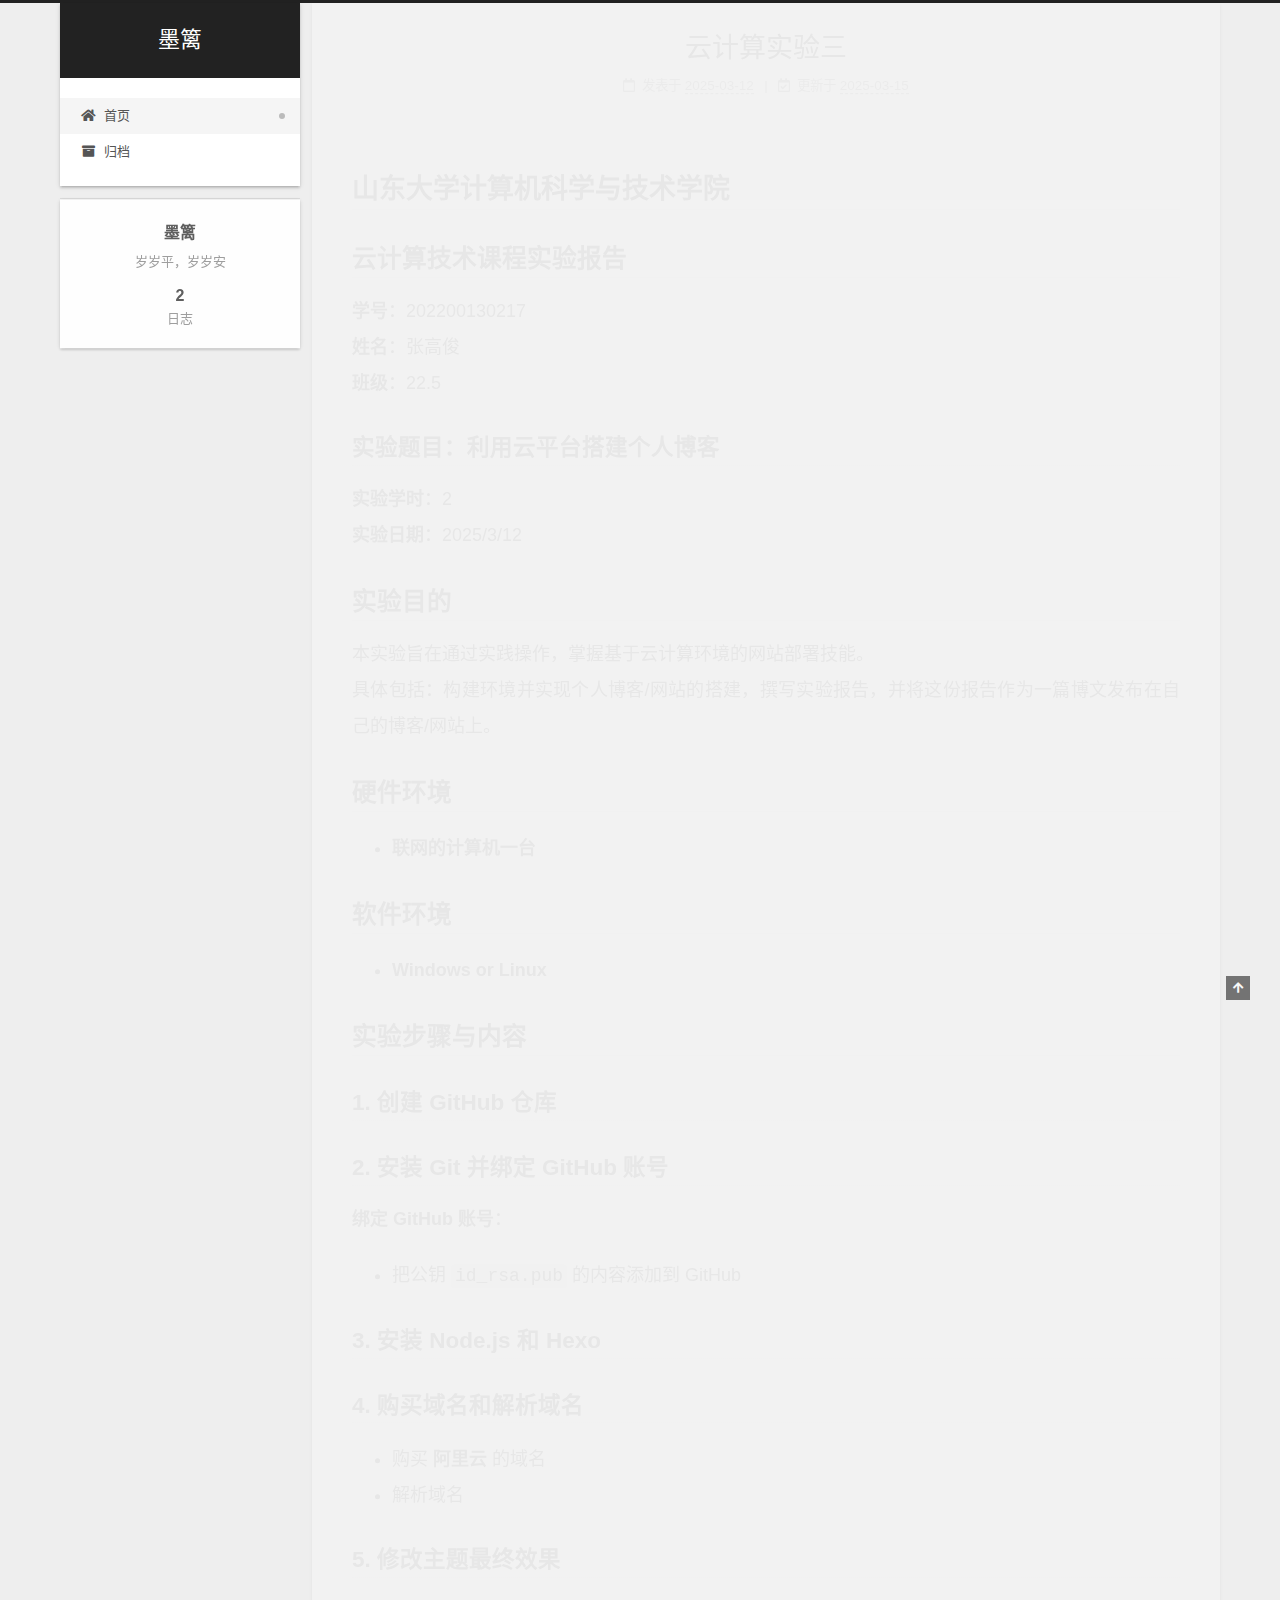
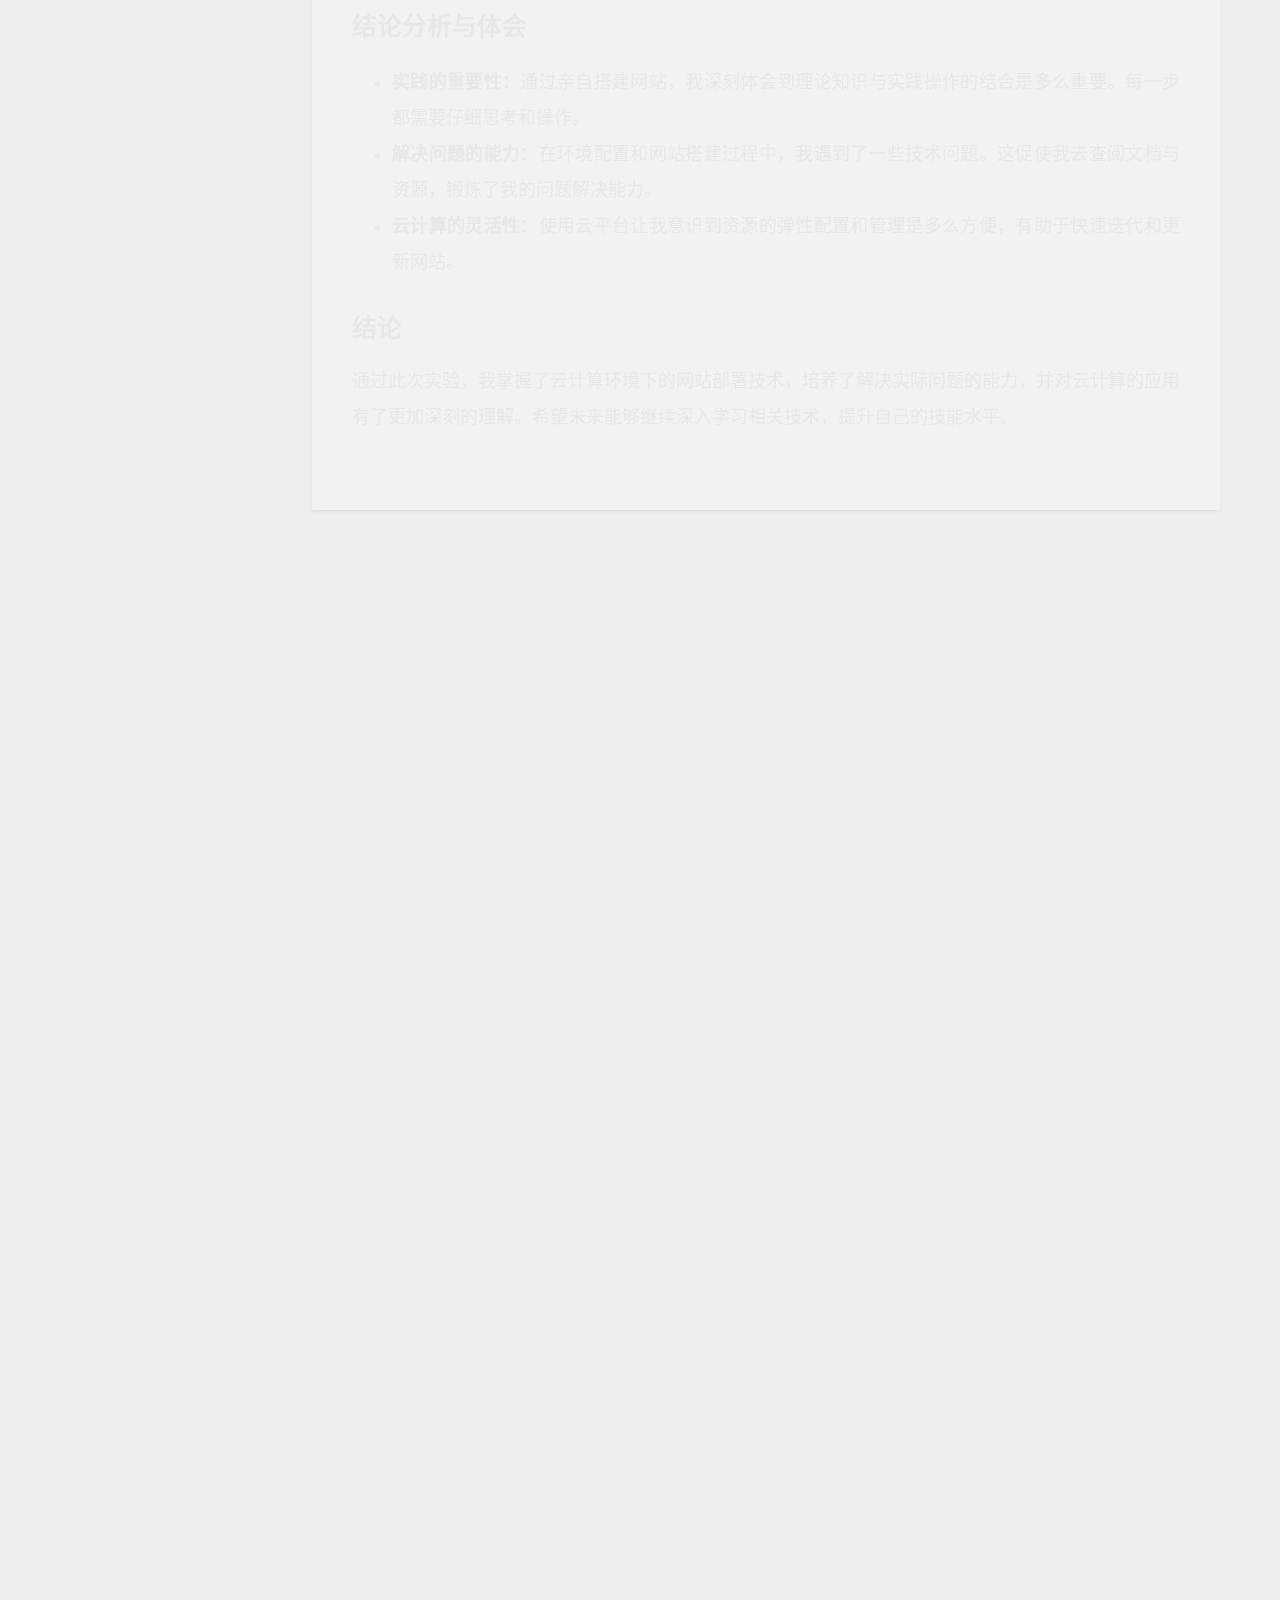
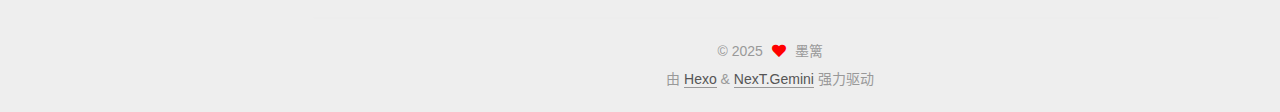
<file: index.html>
<!DOCTYPE html>
<html lang="zh-CN">
<head>
  <meta charset="UTF-8">
<meta name="viewport" content="width=device-width, initial-scale=1, maximum-scale=2">
<meta name="theme-color" content="#222">
<meta name="generator" content="Hexo 7.3.0">
  <link rel="apple-touch-icon" sizes="180x180" href="/images/apple-touch-icon-next.png">
  <link rel="icon" type="image/png" sizes="32x32" href="/images/favicon-32x32-next.png">
  <link rel="icon" type="image/png" sizes="16x16" href="/images/favicon-16x16-next.png">
  <link rel="mask-icon" href="/images/logo.svg" color="#222">

<link rel="stylesheet" href="/css/main.css">


<link rel="stylesheet" href="/lib/font-awesome/css/all.min.css">

<script id="hexo-configurations">
    var NexT = window.NexT || {};
    var CONFIG = {"hostname":"example.com","root":"/","scheme":"Gemini","version":"7.8.0","exturl":false,"sidebar":{"position":"left","display":"post","padding":18,"offset":12,"onmobile":false},"copycode":{"enable":false,"show_result":false,"style":null},"back2top":{"enable":true,"sidebar":false,"scrollpercent":false},"bookmark":{"enable":false,"color":"#222","save":"auto"},"fancybox":false,"mediumzoom":false,"lazyload":false,"pangu":false,"comments":{"style":"tabs","active":null,"storage":true,"lazyload":false,"nav":null},"algolia":{"hits":{"per_page":10},"labels":{"input_placeholder":"Search for Posts","hits_empty":"We didn't find any results for the search: ${query}","hits_stats":"${hits} results found in ${time} ms"}},"localsearch":{"enable":false,"trigger":"auto","top_n_per_article":1,"unescape":false,"preload":false},"motion":{"enable":true,"async":false,"transition":{"post_block":"fadeIn","post_header":"slideDownIn","post_body":"slideDownIn","coll_header":"slideLeftIn","sidebar":"slideUpIn"}}};
  </script>

  <meta name="description" content="岁岁平，岁岁安">
<meta property="og:type" content="website">
<meta property="og:title" content="墨篱">
<meta property="og:url" content="http://example.com/index.html">
<meta property="og:site_name" content="墨篱">
<meta property="og:description" content="岁岁平，岁岁安">
<meta property="og:locale" content="zh_CN">
<meta property="article:author" content="墨篱">
<meta name="twitter:card" content="summary">

<link rel="canonical" href="http://example.com/">


<script id="page-configurations">
  // https://hexo.io/docs/variables.html
  CONFIG.page = {
    sidebar: "",
    isHome : true,
    isPost : false,
    lang   : 'zh-CN'
  };
</script>

  <title>墨篱</title>
  






  <noscript>
  <style>
  .use-motion .brand,
  .use-motion .menu-item,
  .sidebar-inner,
  .use-motion .post-block,
  .use-motion .pagination,
  .use-motion .comments,
  .use-motion .post-header,
  .use-motion .post-body,
  .use-motion .collection-header { opacity: initial; }

  .use-motion .site-title,
  .use-motion .site-subtitle {
    opacity: initial;
    top: initial;
  }

  .use-motion .logo-line-before i { left: initial; }
  .use-motion .logo-line-after i { right: initial; }
  </style>
</noscript>

</head>

<body itemscope itemtype="http://schema.org/WebPage">
  <div class="container use-motion">
    <div class="headband"></div>

    <header class="header" itemscope itemtype="http://schema.org/WPHeader">
      <div class="header-inner"><div class="site-brand-container">
  <div class="site-nav-toggle">
    <div class="toggle" aria-label="切换导航栏">
      <span class="toggle-line toggle-line-first"></span>
      <span class="toggle-line toggle-line-middle"></span>
      <span class="toggle-line toggle-line-last"></span>
    </div>
  </div>

  <div class="site-meta">

    <a href="/" class="brand" rel="start">
      <span class="logo-line-before"><i></i></span>
      <h1 class="site-title">墨篱</h1>
      <span class="logo-line-after"><i></i></span>
    </a>
  </div>

  <div class="site-nav-right">
    <div class="toggle popup-trigger">
    </div>
  </div>
</div>




<nav class="site-nav">
  <ul id="menu" class="main-menu menu">
        <li class="menu-item menu-item-home">

    <a href="/" rel="section"><i class="fa fa-home fa-fw"></i>首页</a>

  </li>
        <li class="menu-item menu-item-archives">

    <a href="/archives/" rel="section"><i class="fa fa-archive fa-fw"></i>归档</a>

  </li>
  </ul>
</nav>




</div>
    </header>

    
  <div class="back-to-top">
    <i class="fa fa-arrow-up"></i>
    <span>0%</span>
  </div>


    <main class="main">
      <div class="main-inner">
        <div class="content-wrap">
          

          <div class="content index posts-expand">
            
      
  
  
  <article itemscope itemtype="http://schema.org/Article" class="post-block" lang="zh-CN">
    <link itemprop="mainEntityOfPage" href="http://example.com/2025/03/12/%E4%BA%91%E8%AE%A1%E7%AE%97%E5%AE%9E%E9%AA%8C%E4%B8%89/">

    <span hidden itemprop="author" itemscope itemtype="http://schema.org/Person">
      <meta itemprop="image" content="/images/avatar.gif">
      <meta itemprop="name" content="墨篱">
      <meta itemprop="description" content="岁岁平，岁岁安">
    </span>

    <span hidden itemprop="publisher" itemscope itemtype="http://schema.org/Organization">
      <meta itemprop="name" content="墨篱">
    </span>
      <header class="post-header">
        <h2 class="post-title" itemprop="name headline">
          
            <a href="/2025/03/12/%E4%BA%91%E8%AE%A1%E7%AE%97%E5%AE%9E%E9%AA%8C%E4%B8%89/" class="post-title-link" itemprop="url">云计算实验三</a>
        </h2>

        <div class="post-meta">
            <span class="post-meta-item">
              <span class="post-meta-item-icon">
                <i class="far fa-calendar"></i>
              </span>
              <span class="post-meta-item-text">发表于</span>

              <time title="创建时间：2025-03-12 20:43:19" itemprop="dateCreated datePublished" datetime="2025-03-12T20:43:19+08:00">2025-03-12</time>
            </span>
              <span class="post-meta-item">
                <span class="post-meta-item-icon">
                  <i class="far fa-calendar-check"></i>
                </span>
                <span class="post-meta-item-text">更新于</span>
                <time title="修改时间：2025-03-15 10:08:22" itemprop="dateModified" datetime="2025-03-15T10:08:22+08:00">2025-03-15</time>
              </span>

          

        </div>
      </header>

    
    
    
    <div class="post-body" itemprop="articleBody">

      
          <h1 id="山东大学计算机科学与技术学院"><a href="#山东大学计算机科学与技术学院" class="headerlink" title="山东大学计算机科学与技术学院"></a>山东大学计算机科学与技术学院</h1><h2 id="云计算技术课程实验报告"><a href="#云计算技术课程实验报告" class="headerlink" title="云计算技术课程实验报告"></a>云计算技术课程实验报告</h2><p><strong>学号</strong>：202200130217<br><strong>姓名</strong>：张高俊<br><strong>班级</strong>：22.5  </p>
<h3 id="实验题目：利用云平台搭建个人博客"><a href="#实验题目：利用云平台搭建个人博客" class="headerlink" title="实验题目：利用云平台搭建个人博客"></a>实验题目：利用云平台搭建个人博客</h3><p><strong>实验学时</strong>：2<br><strong>实验日期</strong>：2025&#x2F;3&#x2F;12  </p>
<h2 id="实验目的"><a href="#实验目的" class="headerlink" title="实验目的"></a>实验目的</h2><p>本实验旨在通过实践操作，掌握基于云计算环境的网站部署技能。<br>具体包括：构建环境并实现个人博客&#x2F;网站的搭建，撰写实验报告，并将这份报告作为一篇博文发布在自己的博客&#x2F;网站上。  </p>
<h2 id="硬件环境"><a href="#硬件环境" class="headerlink" title="硬件环境"></a>硬件环境</h2><ul>
<li><strong>联网的计算机一台</strong></li>
</ul>
<h2 id="软件环境"><a href="#软件环境" class="headerlink" title="软件环境"></a>软件环境</h2><ul>
<li><strong>Windows or Linux</strong></li>
</ul>
<h2 id="实验步骤与内容"><a href="#实验步骤与内容" class="headerlink" title="实验步骤与内容"></a>实验步骤与内容</h2><h3 id="1-创建-GitHub-仓库"><a href="#1-创建-GitHub-仓库" class="headerlink" title="1. 创建 GitHub 仓库"></a>1. 创建 GitHub 仓库</h3><h3 id="2-安装-Git-并绑定-GitHub-账号"><a href="#2-安装-Git-并绑定-GitHub-账号" class="headerlink" title="2. 安装 Git 并绑定 GitHub 账号"></a>2. 安装 Git 并绑定 GitHub 账号</h3><p><strong>绑定 GitHub 账号</strong>：  </p>
<ul>
<li>把公钥 <code>id_rsa.pub</code> 的内容添加到 GitHub</li>
</ul>
<h3 id="3-安装-Node-js-和-Hexo"><a href="#3-安装-Node-js-和-Hexo" class="headerlink" title="3. 安装 Node.js 和 Hexo"></a>3. 安装 Node.js 和 Hexo</h3><h3 id="4-购买域名和解析域名"><a href="#4-购买域名和解析域名" class="headerlink" title="4. 购买域名和解析域名"></a>4. 购买域名和解析域名</h3><ul>
<li>购买 <strong>阿里云</strong> 的域名  </li>
<li>解析域名</li>
</ul>
<h3 id="5-修改主题最终效果"><a href="#5-修改主题最终效果" class="headerlink" title="5. 修改主题最终效果"></a>5. 修改主题最终效果</h3><h2 id="结论分析与体会"><a href="#结论分析与体会" class="headerlink" title="结论分析与体会"></a>结论分析与体会</h2><ul>
<li><strong>实践的重要性</strong>：通过亲自搭建网站，我深刻体会到理论知识与实践操作的结合是多么重要。每一步都需要仔细思考和操作。  </li>
<li><strong>解决问题的能力</strong>：在环境配置和网站搭建过程中，我遇到了一些技术问题。这促使我去查阅文档与资源，锻炼了我的问题解决能力。  </li>
<li><strong>云计算的灵活性</strong>：使用云平台让我意识到资源的弹性配置和管理是多么方便，有助于快速迭代和更新网站。</li>
</ul>
<h2 id="结论"><a href="#结论" class="headerlink" title="结论"></a>结论</h2><p>通过此次实验，我掌握了云计算环境下的网站部署技术，培养了解决实际问题的能力，并对云计算的应用有了更加深刻的理解。希望未来能够继续深入学习相关技术，提升自己的技能水平。</p>

      
    </div>

    
    
    
      <footer class="post-footer">
        <div class="post-eof"></div>
      </footer>
  </article>
  
  
  

      
  
  
  <article itemscope itemtype="http://schema.org/Article" class="post-block" lang="zh-CN">
    <link itemprop="mainEntityOfPage" href="http://example.com/2025/03/12/hello-world/">

    <span hidden itemprop="author" itemscope itemtype="http://schema.org/Person">
      <meta itemprop="image" content="/images/avatar.gif">
      <meta itemprop="name" content="墨篱">
      <meta itemprop="description" content="岁岁平，岁岁安">
    </span>

    <span hidden itemprop="publisher" itemscope itemtype="http://schema.org/Organization">
      <meta itemprop="name" content="墨篱">
    </span>
      <header class="post-header">
        <h2 class="post-title" itemprop="name headline">
          
            <a href="/2025/03/12/hello-world/" class="post-title-link" itemprop="url">Hello World</a>
        </h2>

        <div class="post-meta">
            <span class="post-meta-item">
              <span class="post-meta-item-icon">
                <i class="far fa-calendar"></i>
              </span>
              <span class="post-meta-item-text">发表于</span>

              <time title="创建时间：2025-03-12 19:43:14" itemprop="dateCreated datePublished" datetime="2025-03-12T19:43:14+08:00">2025-03-12</time>
            </span>

          

        </div>
      </header>

    
    
    
    <div class="post-body" itemprop="articleBody">

      
          <p>Welcome to <a target="_blank" rel="noopener" href="https://hexo.io/">Hexo</a>! This is your very first post. Check <a target="_blank" rel="noopener" href="https://hexo.io/docs/">documentation</a> for more info. If you get any problems when using Hexo, you can find the answer in <a target="_blank" rel="noopener" href="https://hexo.io/docs/troubleshooting.html">troubleshooting</a> or you can ask me on <a target="_blank" rel="noopener" href="https://github.com/hexojs/hexo/issues">GitHub</a>.</p>
<h2 id="Quick-Start"><a href="#Quick-Start" class="headerlink" title="Quick Start"></a>Quick Start</h2><h3 id="Create-a-new-post"><a href="#Create-a-new-post" class="headerlink" title="Create a new post"></a>Create a new post</h3><figure class="highlight bash"><table><tr><td class="gutter"><pre><span class="line">1</span><br></pre></td><td class="code"><pre><span class="line">$ hexo new <span class="string">&quot;My New Post&quot;</span></span><br></pre></td></tr></table></figure>

<p>More info: <a target="_blank" rel="noopener" href="https://hexo.io/docs/writing.html">Writing</a></p>
<h3 id="Run-server"><a href="#Run-server" class="headerlink" title="Run server"></a>Run server</h3><figure class="highlight bash"><table><tr><td class="gutter"><pre><span class="line">1</span><br></pre></td><td class="code"><pre><span class="line">$ hexo server</span><br></pre></td></tr></table></figure>

<p>More info: <a target="_blank" rel="noopener" href="https://hexo.io/docs/server.html">Server</a></p>
<h3 id="Generate-static-files"><a href="#Generate-static-files" class="headerlink" title="Generate static files"></a>Generate static files</h3><figure class="highlight bash"><table><tr><td class="gutter"><pre><span class="line">1</span><br></pre></td><td class="code"><pre><span class="line">$ hexo generate</span><br></pre></td></tr></table></figure>

<p>More info: <a target="_blank" rel="noopener" href="https://hexo.io/docs/generating.html">Generating</a></p>
<h3 id="Deploy-to-remote-sites"><a href="#Deploy-to-remote-sites" class="headerlink" title="Deploy to remote sites"></a>Deploy to remote sites</h3><figure class="highlight bash"><table><tr><td class="gutter"><pre><span class="line">1</span><br></pre></td><td class="code"><pre><span class="line">$ hexo deploy</span><br></pre></td></tr></table></figure>

<p>More info: <a target="_blank" rel="noopener" href="https://hexo.io/docs/one-command-deployment.html">Deployment</a></p>

      
    </div>

    
    
    
      <footer class="post-footer">
        <div class="post-eof"></div>
      </footer>
  </article>
  
  
  


  



          </div>
          

<script>
  window.addEventListener('tabs:register', () => {
    let { activeClass } = CONFIG.comments;
    if (CONFIG.comments.storage) {
      activeClass = localStorage.getItem('comments_active') || activeClass;
    }
    if (activeClass) {
      let activeTab = document.querySelector(`a[href="#comment-${activeClass}"]`);
      if (activeTab) {
        activeTab.click();
      }
    }
  });
  if (CONFIG.comments.storage) {
    window.addEventListener('tabs:click', event => {
      if (!event.target.matches('.tabs-comment .tab-content .tab-pane')) return;
      let commentClass = event.target.classList[1];
      localStorage.setItem('comments_active', commentClass);
    });
  }
</script>

        </div>
          
  
  <div class="toggle sidebar-toggle">
    <span class="toggle-line toggle-line-first"></span>
    <span class="toggle-line toggle-line-middle"></span>
    <span class="toggle-line toggle-line-last"></span>
  </div>

  <aside class="sidebar">
    <div class="sidebar-inner">

      <ul class="sidebar-nav motion-element">
        <li class="sidebar-nav-toc">
          文章目录
        </li>
        <li class="sidebar-nav-overview">
          站点概览
        </li>
      </ul>

      <!--noindex-->
      <div class="post-toc-wrap sidebar-panel">
      </div>
      <!--/noindex-->

      <div class="site-overview-wrap sidebar-panel">
        <div class="site-author motion-element" itemprop="author" itemscope itemtype="http://schema.org/Person">
  <p class="site-author-name" itemprop="name">墨篱</p>
  <div class="site-description" itemprop="description">岁岁平，岁岁安</div>
</div>
<div class="site-state-wrap motion-element">
  <nav class="site-state">
      <div class="site-state-item site-state-posts">
          <a href="/archives/">
        
          <span class="site-state-item-count">2</span>
          <span class="site-state-item-name">日志</span>
        </a>
      </div>
  </nav>
</div>



      </div>

    </div>
  </aside>
  <div id="sidebar-dimmer"></div>


      </div>
    </main>

    <footer class="footer">
      <div class="footer-inner">
        

        

<div class="copyright">
  
  &copy; 
  <span itemprop="copyrightYear">2025</span>
  <span class="with-love">
    <i class="fa fa-heart"></i>
  </span>
  <span class="author" itemprop="copyrightHolder">墨篱</span>
</div>
  <div class="powered-by">由 <a href="https://hexo.io/" class="theme-link" rel="noopener" target="_blank">Hexo</a> & <a href="https://theme-next.org/" class="theme-link" rel="noopener" target="_blank">NexT.Gemini</a> 强力驱动
  </div>

        








      </div>
    </footer>
  </div>

  
  <script src="/lib/anime.min.js"></script>
  <script src="/lib/velocity/velocity.min.js"></script>
  <script src="/lib/velocity/velocity.ui.min.js"></script>

<script src="/js/utils.js"></script>

<script src="/js/motion.js"></script>


<script src="/js/schemes/pisces.js"></script>


<script src="/js/next-boot.js"></script>




  















  

  

</body>
</html>
</file>
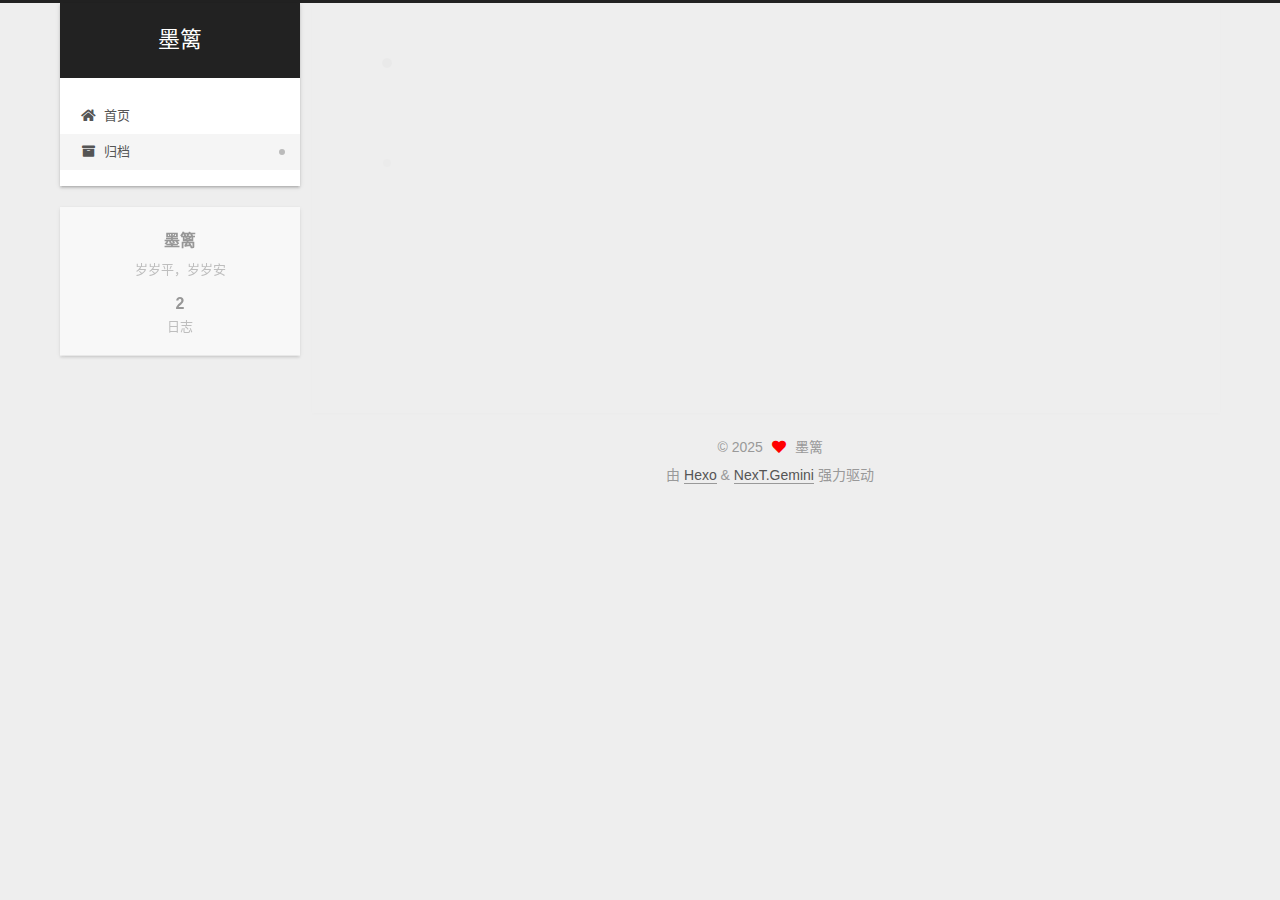
<file: archives/index.html>
<!DOCTYPE html>
<html lang="zh-CN">
<head>
  <meta charset="UTF-8">
<meta name="viewport" content="width=device-width, initial-scale=1, maximum-scale=2">
<meta name="theme-color" content="#222">
<meta name="generator" content="Hexo 7.3.0">
  <link rel="apple-touch-icon" sizes="180x180" href="/images/apple-touch-icon-next.png">
  <link rel="icon" type="image/png" sizes="32x32" href="/images/favicon-32x32-next.png">
  <link rel="icon" type="image/png" sizes="16x16" href="/images/favicon-16x16-next.png">
  <link rel="mask-icon" href="/images/logo.svg" color="#222">

<link rel="stylesheet" href="/css/main.css">


<link rel="stylesheet" href="/lib/font-awesome/css/all.min.css">

<script id="hexo-configurations">
    var NexT = window.NexT || {};
    var CONFIG = {"hostname":"example.com","root":"/","scheme":"Gemini","version":"7.8.0","exturl":false,"sidebar":{"position":"left","display":"post","padding":18,"offset":12,"onmobile":false},"copycode":{"enable":false,"show_result":false,"style":null},"back2top":{"enable":true,"sidebar":false,"scrollpercent":false},"bookmark":{"enable":false,"color":"#222","save":"auto"},"fancybox":false,"mediumzoom":false,"lazyload":false,"pangu":false,"comments":{"style":"tabs","active":null,"storage":true,"lazyload":false,"nav":null},"algolia":{"hits":{"per_page":10},"labels":{"input_placeholder":"Search for Posts","hits_empty":"We didn't find any results for the search: ${query}","hits_stats":"${hits} results found in ${time} ms"}},"localsearch":{"enable":false,"trigger":"auto","top_n_per_article":1,"unescape":false,"preload":false},"motion":{"enable":true,"async":false,"transition":{"post_block":"fadeIn","post_header":"slideDownIn","post_body":"slideDownIn","coll_header":"slideLeftIn","sidebar":"slideUpIn"}}};
  </script>

  <meta name="description" content="岁岁平，岁岁安">
<meta property="og:type" content="website">
<meta property="og:title" content="墨篱">
<meta property="og:url" content="http://example.com/archives/index.html">
<meta property="og:site_name" content="墨篱">
<meta property="og:description" content="岁岁平，岁岁安">
<meta property="og:locale" content="zh_CN">
<meta property="article:author" content="墨篱">
<meta name="twitter:card" content="summary">

<link rel="canonical" href="http://example.com/archives/">


<script id="page-configurations">
  // https://hexo.io/docs/variables.html
  CONFIG.page = {
    sidebar: "",
    isHome : false,
    isPost : false,
    lang   : 'zh-CN'
  };
</script>

  <title>归档 | 墨篱</title>
  






  <noscript>
  <style>
  .use-motion .brand,
  .use-motion .menu-item,
  .sidebar-inner,
  .use-motion .post-block,
  .use-motion .pagination,
  .use-motion .comments,
  .use-motion .post-header,
  .use-motion .post-body,
  .use-motion .collection-header { opacity: initial; }

  .use-motion .site-title,
  .use-motion .site-subtitle {
    opacity: initial;
    top: initial;
  }

  .use-motion .logo-line-before i { left: initial; }
  .use-motion .logo-line-after i { right: initial; }
  </style>
</noscript>

</head>

<body itemscope itemtype="http://schema.org/WebPage">
  <div class="container use-motion">
    <div class="headband"></div>

    <header class="header" itemscope itemtype="http://schema.org/WPHeader">
      <div class="header-inner"><div class="site-brand-container">
  <div class="site-nav-toggle">
    <div class="toggle" aria-label="切换导航栏">
      <span class="toggle-line toggle-line-first"></span>
      <span class="toggle-line toggle-line-middle"></span>
      <span class="toggle-line toggle-line-last"></span>
    </div>
  </div>

  <div class="site-meta">

    <a href="/" class="brand" rel="start">
      <span class="logo-line-before"><i></i></span>
      <h1 class="site-title">墨篱</h1>
      <span class="logo-line-after"><i></i></span>
    </a>
  </div>

  <div class="site-nav-right">
    <div class="toggle popup-trigger">
    </div>
  </div>
</div>




<nav class="site-nav">
  <ul id="menu" class="main-menu menu">
        <li class="menu-item menu-item-home">

    <a href="/" rel="section"><i class="fa fa-home fa-fw"></i>首页</a>

  </li>
        <li class="menu-item menu-item-archives">

    <a href="/archives/" rel="section"><i class="fa fa-archive fa-fw"></i>归档</a>

  </li>
  </ul>
</nav>




</div>
    </header>

    
  <div class="back-to-top">
    <i class="fa fa-arrow-up"></i>
    <span>0%</span>
  </div>


    <main class="main">
      <div class="main-inner">
        <div class="content-wrap">
          

          <div class="content archive">
            

  
  
  
  <div class="post-block">
    <div class="posts-collapse">
      <div class="collection-title">
        <span class="collection-header">嗯..! 目前共计 2 篇日志。 继续努力。</span>
      </div>

      
    <div class="collection-year">
      <span class="collection-header">2025</span>
    </div>

  <article itemscope itemtype="http://schema.org/Article">
    <header class="post-header">

      <div class="post-meta">
        <time itemprop="dateCreated"
              datetime="2025-03-12T20:43:19+08:00"
              content="2025-03-12">
          03-12
        </time>
      </div>

      <div class="post-title">
          <a class="post-title-link" href="/2025/03/12/%E4%BA%91%E8%AE%A1%E7%AE%97%E5%AE%9E%E9%AA%8C%E4%B8%89/" itemprop="url">
            <span itemprop="name">云计算实验三</span>
          </a>
      </div>

    </header>
  </article>

  <article itemscope itemtype="http://schema.org/Article">
    <header class="post-header">

      <div class="post-meta">
        <time itemprop="dateCreated"
              datetime="2025-03-12T19:43:14+08:00"
              content="2025-03-12">
          03-12
        </time>
      </div>

      <div class="post-title">
          <a class="post-title-link" href="/2025/03/12/hello-world/" itemprop="url">
            <span itemprop="name">Hello World</span>
          </a>
      </div>

    </header>
  </article>


    </div>
  </div>
  
  
  

  



          </div>
          

<script>
  window.addEventListener('tabs:register', () => {
    let { activeClass } = CONFIG.comments;
    if (CONFIG.comments.storage) {
      activeClass = localStorage.getItem('comments_active') || activeClass;
    }
    if (activeClass) {
      let activeTab = document.querySelector(`a[href="#comment-${activeClass}"]`);
      if (activeTab) {
        activeTab.click();
      }
    }
  });
  if (CONFIG.comments.storage) {
    window.addEventListener('tabs:click', event => {
      if (!event.target.matches('.tabs-comment .tab-content .tab-pane')) return;
      let commentClass = event.target.classList[1];
      localStorage.setItem('comments_active', commentClass);
    });
  }
</script>

        </div>
          
  
  <div class="toggle sidebar-toggle">
    <span class="toggle-line toggle-line-first"></span>
    <span class="toggle-line toggle-line-middle"></span>
    <span class="toggle-line toggle-line-last"></span>
  </div>

  <aside class="sidebar">
    <div class="sidebar-inner">

      <ul class="sidebar-nav motion-element">
        <li class="sidebar-nav-toc">
          文章目录
        </li>
        <li class="sidebar-nav-overview">
          站点概览
        </li>
      </ul>

      <!--noindex-->
      <div class="post-toc-wrap sidebar-panel">
      </div>
      <!--/noindex-->

      <div class="site-overview-wrap sidebar-panel">
        <div class="site-author motion-element" itemprop="author" itemscope itemtype="http://schema.org/Person">
  <p class="site-author-name" itemprop="name">墨篱</p>
  <div class="site-description" itemprop="description">岁岁平，岁岁安</div>
</div>
<div class="site-state-wrap motion-element">
  <nav class="site-state">
      <div class="site-state-item site-state-posts">
          <a href="/archives/">
        
          <span class="site-state-item-count">2</span>
          <span class="site-state-item-name">日志</span>
        </a>
      </div>
  </nav>
</div>



      </div>

    </div>
  </aside>
  <div id="sidebar-dimmer"></div>


      </div>
    </main>

    <footer class="footer">
      <div class="footer-inner">
        

        

<div class="copyright">
  
  &copy; 
  <span itemprop="copyrightYear">2025</span>
  <span class="with-love">
    <i class="fa fa-heart"></i>
  </span>
  <span class="author" itemprop="copyrightHolder">墨篱</span>
</div>
  <div class="powered-by">由 <a href="https://hexo.io/" class="theme-link" rel="noopener" target="_blank">Hexo</a> & <a href="https://theme-next.org/" class="theme-link" rel="noopener" target="_blank">NexT.Gemini</a> 强力驱动
  </div>

        








      </div>
    </footer>
  </div>

  
  <script src="/lib/anime.min.js"></script>
  <script src="/lib/velocity/velocity.min.js"></script>
  <script src="/lib/velocity/velocity.ui.min.js"></script>

<script src="/js/utils.js"></script>

<script src="/js/motion.js"></script>


<script src="/js/schemes/pisces.js"></script>


<script src="/js/next-boot.js"></script>




  















  

  

</body>
</html>
</file>
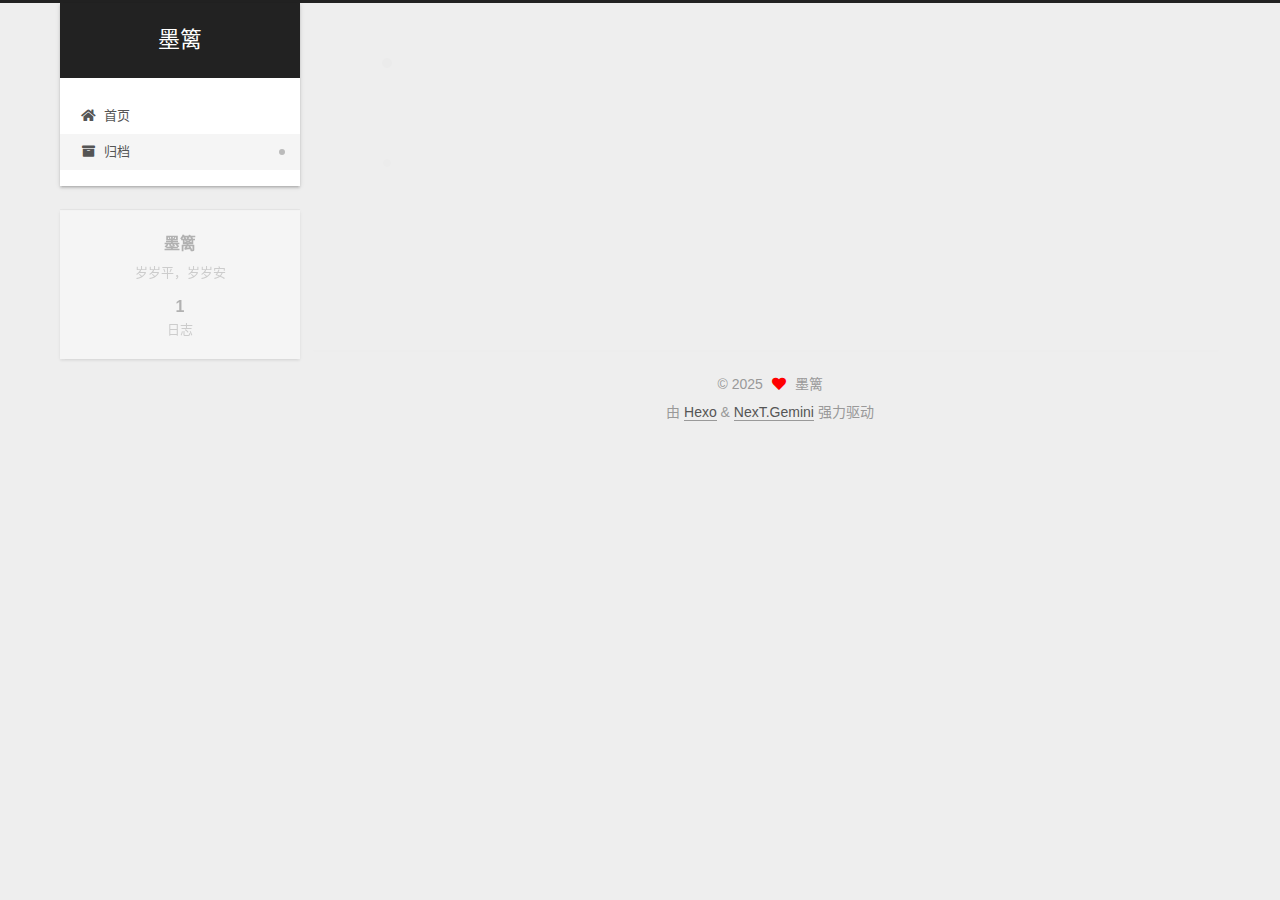
<file: archives/2025/index.html>
<!DOCTYPE html>
<html lang="zh-CN">
<head>
  <meta charset="UTF-8">
<meta name="viewport" content="width=device-width, initial-scale=1, maximum-scale=2">
<meta name="theme-color" content="#222">
<meta name="generator" content="Hexo 7.3.0">
  <link rel="apple-touch-icon" sizes="180x180" href="/images/apple-touch-icon-next.png">
  <link rel="icon" type="image/png" sizes="32x32" href="/images/favicon-32x32-next.png">
  <link rel="icon" type="image/png" sizes="16x16" href="/images/favicon-16x16-next.png">
  <link rel="mask-icon" href="/images/logo.svg" color="#222">

<link rel="stylesheet" href="/css/main.css">


<link rel="stylesheet" href="/lib/font-awesome/css/all.min.css">

<script id="hexo-configurations">
    var NexT = window.NexT || {};
    var CONFIG = {"hostname":"example.com","root":"/","scheme":"Gemini","version":"7.8.0","exturl":false,"sidebar":{"position":"left","display":"post","padding":18,"offset":12,"onmobile":false},"copycode":{"enable":false,"show_result":false,"style":null},"back2top":{"enable":true,"sidebar":false,"scrollpercent":false},"bookmark":{"enable":false,"color":"#222","save":"auto"},"fancybox":false,"mediumzoom":false,"lazyload":false,"pangu":false,"comments":{"style":"tabs","active":null,"storage":true,"lazyload":false,"nav":null},"algolia":{"hits":{"per_page":10},"labels":{"input_placeholder":"Search for Posts","hits_empty":"We didn't find any results for the search: ${query}","hits_stats":"${hits} results found in ${time} ms"}},"localsearch":{"enable":false,"trigger":"auto","top_n_per_article":1,"unescape":false,"preload":false},"motion":{"enable":true,"async":false,"transition":{"post_block":"fadeIn","post_header":"slideDownIn","post_body":"slideDownIn","coll_header":"slideLeftIn","sidebar":"slideUpIn"}}};
  </script>

  <meta name="description" content="岁岁平，岁岁安">
<meta property="og:type" content="website">
<meta property="og:title" content="墨篱">
<meta property="og:url" content="http://example.com/archives/2025/index.html">
<meta property="og:site_name" content="墨篱">
<meta property="og:description" content="岁岁平，岁岁安">
<meta property="og:locale" content="zh_CN">
<meta property="article:author" content="墨篱">
<meta name="twitter:card" content="summary">

<link rel="canonical" href="http://example.com/archives/2025/">


<script id="page-configurations">
  // https://hexo.io/docs/variables.html
  CONFIG.page = {
    sidebar: "",
    isHome : false,
    isPost : false,
    lang   : 'zh-CN'
  };
</script>

  <title>归档 | 墨篱</title>
  






  <noscript>
  <style>
  .use-motion .brand,
  .use-motion .menu-item,
  .sidebar-inner,
  .use-motion .post-block,
  .use-motion .pagination,
  .use-motion .comments,
  .use-motion .post-header,
  .use-motion .post-body,
  .use-motion .collection-header { opacity: initial; }

  .use-motion .site-title,
  .use-motion .site-subtitle {
    opacity: initial;
    top: initial;
  }

  .use-motion .logo-line-before i { left: initial; }
  .use-motion .logo-line-after i { right: initial; }
  </style>
</noscript>

</head>

<body itemscope itemtype="http://schema.org/WebPage">
  <div class="container use-motion">
    <div class="headband"></div>

    <header class="header" itemscope itemtype="http://schema.org/WPHeader">
      <div class="header-inner"><div class="site-brand-container">
  <div class="site-nav-toggle">
    <div class="toggle" aria-label="切换导航栏">
      <span class="toggle-line toggle-line-first"></span>
      <span class="toggle-line toggle-line-middle"></span>
      <span class="toggle-line toggle-line-last"></span>
    </div>
  </div>

  <div class="site-meta">

    <a href="/" class="brand" rel="start">
      <span class="logo-line-before"><i></i></span>
      <h1 class="site-title">墨篱</h1>
      <span class="logo-line-after"><i></i></span>
    </a>
  </div>

  <div class="site-nav-right">
    <div class="toggle popup-trigger">
    </div>
  </div>
</div>




<nav class="site-nav">
  <ul id="menu" class="main-menu menu">
        <li class="menu-item menu-item-home">

    <a href="/" rel="section"><i class="fa fa-home fa-fw"></i>首页</a>

  </li>
        <li class="menu-item menu-item-archives">

    <a href="/archives/" rel="section"><i class="fa fa-archive fa-fw"></i>归档</a>

  </li>
  </ul>
</nav>




</div>
    </header>

    
  <div class="back-to-top">
    <i class="fa fa-arrow-up"></i>
    <span>0%</span>
  </div>


    <main class="main">
      <div class="main-inner">
        <div class="content-wrap">
          

          <div class="content archive">
            

  
  
  
  <div class="post-block">
    <div class="posts-collapse">
      <div class="collection-title">
        <span class="collection-header">嗯..! 目前共计 1 篇日志。 继续努力。</span>
      </div>

      
    <div class="collection-year">
      <span class="collection-header">2025</span>
    </div>

  <article itemscope itemtype="http://schema.org/Article">
    <header class="post-header">

      <div class="post-meta">
        <time itemprop="dateCreated"
              datetime="2025-03-12T19:43:14+08:00"
              content="2025-03-12">
          03-12
        </time>
      </div>

      <div class="post-title">
          <a class="post-title-link" href="/2025/03/12/hello-world/" itemprop="url">
            <span itemprop="name">Hello World</span>
          </a>
      </div>

    </header>
  </article>


    </div>
  </div>
  
  
  

  



          </div>
          

<script>
  window.addEventListener('tabs:register', () => {
    let { activeClass } = CONFIG.comments;
    if (CONFIG.comments.storage) {
      activeClass = localStorage.getItem('comments_active') || activeClass;
    }
    if (activeClass) {
      let activeTab = document.querySelector(`a[href="#comment-${activeClass}"]`);
      if (activeTab) {
        activeTab.click();
      }
    }
  });
  if (CONFIG.comments.storage) {
    window.addEventListener('tabs:click', event => {
      if (!event.target.matches('.tabs-comment .tab-content .tab-pane')) return;
      let commentClass = event.target.classList[1];
      localStorage.setItem('comments_active', commentClass);
    });
  }
</script>

        </div>
          
  
  <div class="toggle sidebar-toggle">
    <span class="toggle-line toggle-line-first"></span>
    <span class="toggle-line toggle-line-middle"></span>
    <span class="toggle-line toggle-line-last"></span>
  </div>

  <aside class="sidebar">
    <div class="sidebar-inner">

      <ul class="sidebar-nav motion-element">
        <li class="sidebar-nav-toc">
          文章目录
        </li>
        <li class="sidebar-nav-overview">
          站点概览
        </li>
      </ul>

      <!--noindex-->
      <div class="post-toc-wrap sidebar-panel">
      </div>
      <!--/noindex-->

      <div class="site-overview-wrap sidebar-panel">
        <div class="site-author motion-element" itemprop="author" itemscope itemtype="http://schema.org/Person">
  <p class="site-author-name" itemprop="name">墨篱</p>
  <div class="site-description" itemprop="description">岁岁平，岁岁安</div>
</div>
<div class="site-state-wrap motion-element">
  <nav class="site-state">
      <div class="site-state-item site-state-posts">
          <a href="/archives/">
        
          <span class="site-state-item-count">1</span>
          <span class="site-state-item-name">日志</span>
        </a>
      </div>
  </nav>
</div>



      </div>

    </div>
  </aside>
  <div id="sidebar-dimmer"></div>


      </div>
    </main>

    <footer class="footer">
      <div class="footer-inner">
        

        

<div class="copyright">
  
  &copy; 
  <span itemprop="copyrightYear">2025</span>
  <span class="with-love">
    <i class="fa fa-heart"></i>
  </span>
  <span class="author" itemprop="copyrightHolder">墨篱</span>
</div>
  <div class="powered-by">由 <a href="https://hexo.io/" class="theme-link" rel="noopener" target="_blank">Hexo</a> & <a href="https://theme-next.org/" class="theme-link" rel="noopener" target="_blank">NexT.Gemini</a> 强力驱动
  </div>

        








      </div>
    </footer>
  </div>

  
  <script src="/lib/anime.min.js"></script>
  <script src="/lib/velocity/velocity.min.js"></script>
  <script src="/lib/velocity/velocity.ui.min.js"></script>

<script src="/js/utils.js"></script>

<script src="/js/motion.js"></script>


<script src="/js/schemes/pisces.js"></script>


<script src="/js/next-boot.js"></script>




  















  

  

</body>
</html>
</file>
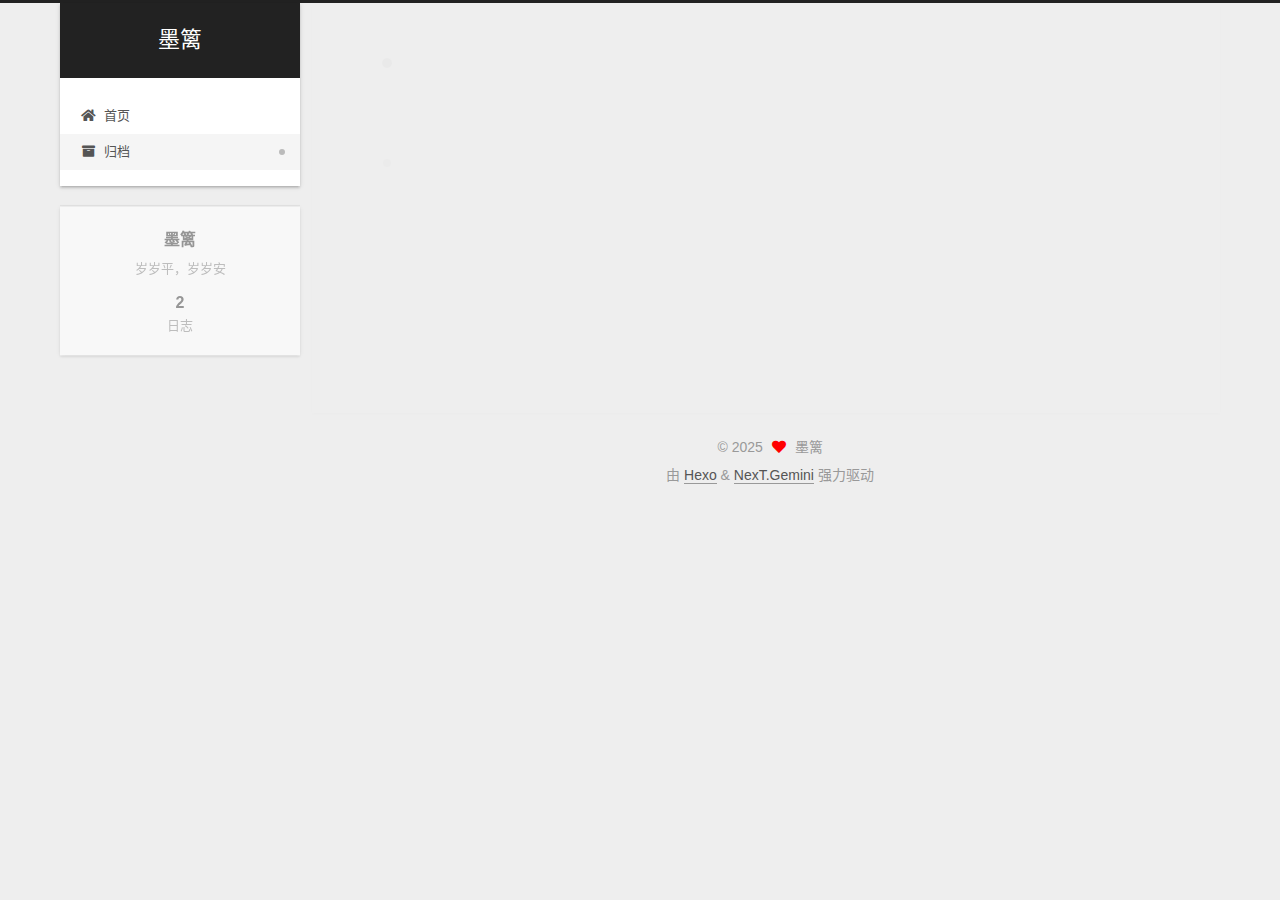
<file: archives/2025/03/index.html>
<!DOCTYPE html>
<html lang="zh-CN">
<head>
  <meta charset="UTF-8">
<meta name="viewport" content="width=device-width, initial-scale=1, maximum-scale=2">
<meta name="theme-color" content="#222">
<meta name="generator" content="Hexo 7.3.0">
  <link rel="apple-touch-icon" sizes="180x180" href="/images/apple-touch-icon-next.png">
  <link rel="icon" type="image/png" sizes="32x32" href="/images/favicon-32x32-next.png">
  <link rel="icon" type="image/png" sizes="16x16" href="/images/favicon-16x16-next.png">
  <link rel="mask-icon" href="/images/logo.svg" color="#222">

<link rel="stylesheet" href="/css/main.css">


<link rel="stylesheet" href="/lib/font-awesome/css/all.min.css">

<script id="hexo-configurations">
    var NexT = window.NexT || {};
    var CONFIG = {"hostname":"example.com","root":"/","scheme":"Gemini","version":"7.8.0","exturl":false,"sidebar":{"position":"left","display":"post","padding":18,"offset":12,"onmobile":false},"copycode":{"enable":false,"show_result":false,"style":null},"back2top":{"enable":true,"sidebar":false,"scrollpercent":false},"bookmark":{"enable":false,"color":"#222","save":"auto"},"fancybox":false,"mediumzoom":false,"lazyload":false,"pangu":false,"comments":{"style":"tabs","active":null,"storage":true,"lazyload":false,"nav":null},"algolia":{"hits":{"per_page":10},"labels":{"input_placeholder":"Search for Posts","hits_empty":"We didn't find any results for the search: ${query}","hits_stats":"${hits} results found in ${time} ms"}},"localsearch":{"enable":false,"trigger":"auto","top_n_per_article":1,"unescape":false,"preload":false},"motion":{"enable":true,"async":false,"transition":{"post_block":"fadeIn","post_header":"slideDownIn","post_body":"slideDownIn","coll_header":"slideLeftIn","sidebar":"slideUpIn"}}};
  </script>

  <meta name="description" content="岁岁平，岁岁安">
<meta property="og:type" content="website">
<meta property="og:title" content="墨篱">
<meta property="og:url" content="http://example.com/archives/2025/03/index.html">
<meta property="og:site_name" content="墨篱">
<meta property="og:description" content="岁岁平，岁岁安">
<meta property="og:locale" content="zh_CN">
<meta property="article:author" content="墨篱">
<meta name="twitter:card" content="summary">

<link rel="canonical" href="http://example.com/archives/2025/03/">


<script id="page-configurations">
  // https://hexo.io/docs/variables.html
  CONFIG.page = {
    sidebar: "",
    isHome : false,
    isPost : false,
    lang   : 'zh-CN'
  };
</script>

  <title>归档 | 墨篱</title>
  






  <noscript>
  <style>
  .use-motion .brand,
  .use-motion .menu-item,
  .sidebar-inner,
  .use-motion .post-block,
  .use-motion .pagination,
  .use-motion .comments,
  .use-motion .post-header,
  .use-motion .post-body,
  .use-motion .collection-header { opacity: initial; }

  .use-motion .site-title,
  .use-motion .site-subtitle {
    opacity: initial;
    top: initial;
  }

  .use-motion .logo-line-before i { left: initial; }
  .use-motion .logo-line-after i { right: initial; }
  </style>
</noscript>

</head>

<body itemscope itemtype="http://schema.org/WebPage">
  <div class="container use-motion">
    <div class="headband"></div>

    <header class="header" itemscope itemtype="http://schema.org/WPHeader">
      <div class="header-inner"><div class="site-brand-container">
  <div class="site-nav-toggle">
    <div class="toggle" aria-label="切换导航栏">
      <span class="toggle-line toggle-line-first"></span>
      <span class="toggle-line toggle-line-middle"></span>
      <span class="toggle-line toggle-line-last"></span>
    </div>
  </div>

  <div class="site-meta">

    <a href="/" class="brand" rel="start">
      <span class="logo-line-before"><i></i></span>
      <h1 class="site-title">墨篱</h1>
      <span class="logo-line-after"><i></i></span>
    </a>
  </div>

  <div class="site-nav-right">
    <div class="toggle popup-trigger">
    </div>
  </div>
</div>




<nav class="site-nav">
  <ul id="menu" class="main-menu menu">
        <li class="menu-item menu-item-home">

    <a href="/" rel="section"><i class="fa fa-home fa-fw"></i>首页</a>

  </li>
        <li class="menu-item menu-item-archives">

    <a href="/archives/" rel="section"><i class="fa fa-archive fa-fw"></i>归档</a>

  </li>
  </ul>
</nav>




</div>
    </header>

    
  <div class="back-to-top">
    <i class="fa fa-arrow-up"></i>
    <span>0%</span>
  </div>


    <main class="main">
      <div class="main-inner">
        <div class="content-wrap">
          

          <div class="content archive">
            

  
  
  
  <div class="post-block">
    <div class="posts-collapse">
      <div class="collection-title">
        <span class="collection-header">嗯..! 目前共计 2 篇日志。 继续努力。</span>
      </div>

      
    <div class="collection-year">
      <span class="collection-header">2025</span>
    </div>

  <article itemscope itemtype="http://schema.org/Article">
    <header class="post-header">

      <div class="post-meta">
        <time itemprop="dateCreated"
              datetime="2025-03-12T20:43:19+08:00"
              content="2025-03-12">
          03-12
        </time>
      </div>

      <div class="post-title">
          <a class="post-title-link" href="/2025/03/12/%E4%BA%91%E8%AE%A1%E7%AE%97%E5%AE%9E%E9%AA%8C%E4%B8%89/" itemprop="url">
            <span itemprop="name">云计算实验三</span>
          </a>
      </div>

    </header>
  </article>

  <article itemscope itemtype="http://schema.org/Article">
    <header class="post-header">

      <div class="post-meta">
        <time itemprop="dateCreated"
              datetime="2025-03-12T19:43:14+08:00"
              content="2025-03-12">
          03-12
        </time>
      </div>

      <div class="post-title">
          <a class="post-title-link" href="/2025/03/12/hello-world/" itemprop="url">
            <span itemprop="name">Hello World</span>
          </a>
      </div>

    </header>
  </article>


    </div>
  </div>
  
  
  

  



          </div>
          

<script>
  window.addEventListener('tabs:register', () => {
    let { activeClass } = CONFIG.comments;
    if (CONFIG.comments.storage) {
      activeClass = localStorage.getItem('comments_active') || activeClass;
    }
    if (activeClass) {
      let activeTab = document.querySelector(`a[href="#comment-${activeClass}"]`);
      if (activeTab) {
        activeTab.click();
      }
    }
  });
  if (CONFIG.comments.storage) {
    window.addEventListener('tabs:click', event => {
      if (!event.target.matches('.tabs-comment .tab-content .tab-pane')) return;
      let commentClass = event.target.classList[1];
      localStorage.setItem('comments_active', commentClass);
    });
  }
</script>

        </div>
          
  
  <div class="toggle sidebar-toggle">
    <span class="toggle-line toggle-line-first"></span>
    <span class="toggle-line toggle-line-middle"></span>
    <span class="toggle-line toggle-line-last"></span>
  </div>

  <aside class="sidebar">
    <div class="sidebar-inner">

      <ul class="sidebar-nav motion-element">
        <li class="sidebar-nav-toc">
          文章目录
        </li>
        <li class="sidebar-nav-overview">
          站点概览
        </li>
      </ul>

      <!--noindex-->
      <div class="post-toc-wrap sidebar-panel">
      </div>
      <!--/noindex-->

      <div class="site-overview-wrap sidebar-panel">
        <div class="site-author motion-element" itemprop="author" itemscope itemtype="http://schema.org/Person">
  <p class="site-author-name" itemprop="name">墨篱</p>
  <div class="site-description" itemprop="description">岁岁平，岁岁安</div>
</div>
<div class="site-state-wrap motion-element">
  <nav class="site-state">
      <div class="site-state-item site-state-posts">
          <a href="/archives/">
        
          <span class="site-state-item-count">2</span>
          <span class="site-state-item-name">日志</span>
        </a>
      </div>
  </nav>
</div>



      </div>

    </div>
  </aside>
  <div id="sidebar-dimmer"></div>


      </div>
    </main>

    <footer class="footer">
      <div class="footer-inner">
        

        

<div class="copyright">
  
  &copy; 
  <span itemprop="copyrightYear">2025</span>
  <span class="with-love">
    <i class="fa fa-heart"></i>
  </span>
  <span class="author" itemprop="copyrightHolder">墨篱</span>
</div>
  <div class="powered-by">由 <a href="https://hexo.io/" class="theme-link" rel="noopener" target="_blank">Hexo</a> & <a href="https://theme-next.org/" class="theme-link" rel="noopener" target="_blank">NexT.Gemini</a> 强力驱动
  </div>

        








      </div>
    </footer>
  </div>

  
  <script src="/lib/anime.min.js"></script>
  <script src="/lib/velocity/velocity.min.js"></script>
  <script src="/lib/velocity/velocity.ui.min.js"></script>

<script src="/js/utils.js"></script>

<script src="/js/motion.js"></script>


<script src="/js/schemes/pisces.js"></script>


<script src="/js/next-boot.js"></script>




  















  

  

</body>
</html>
</file>
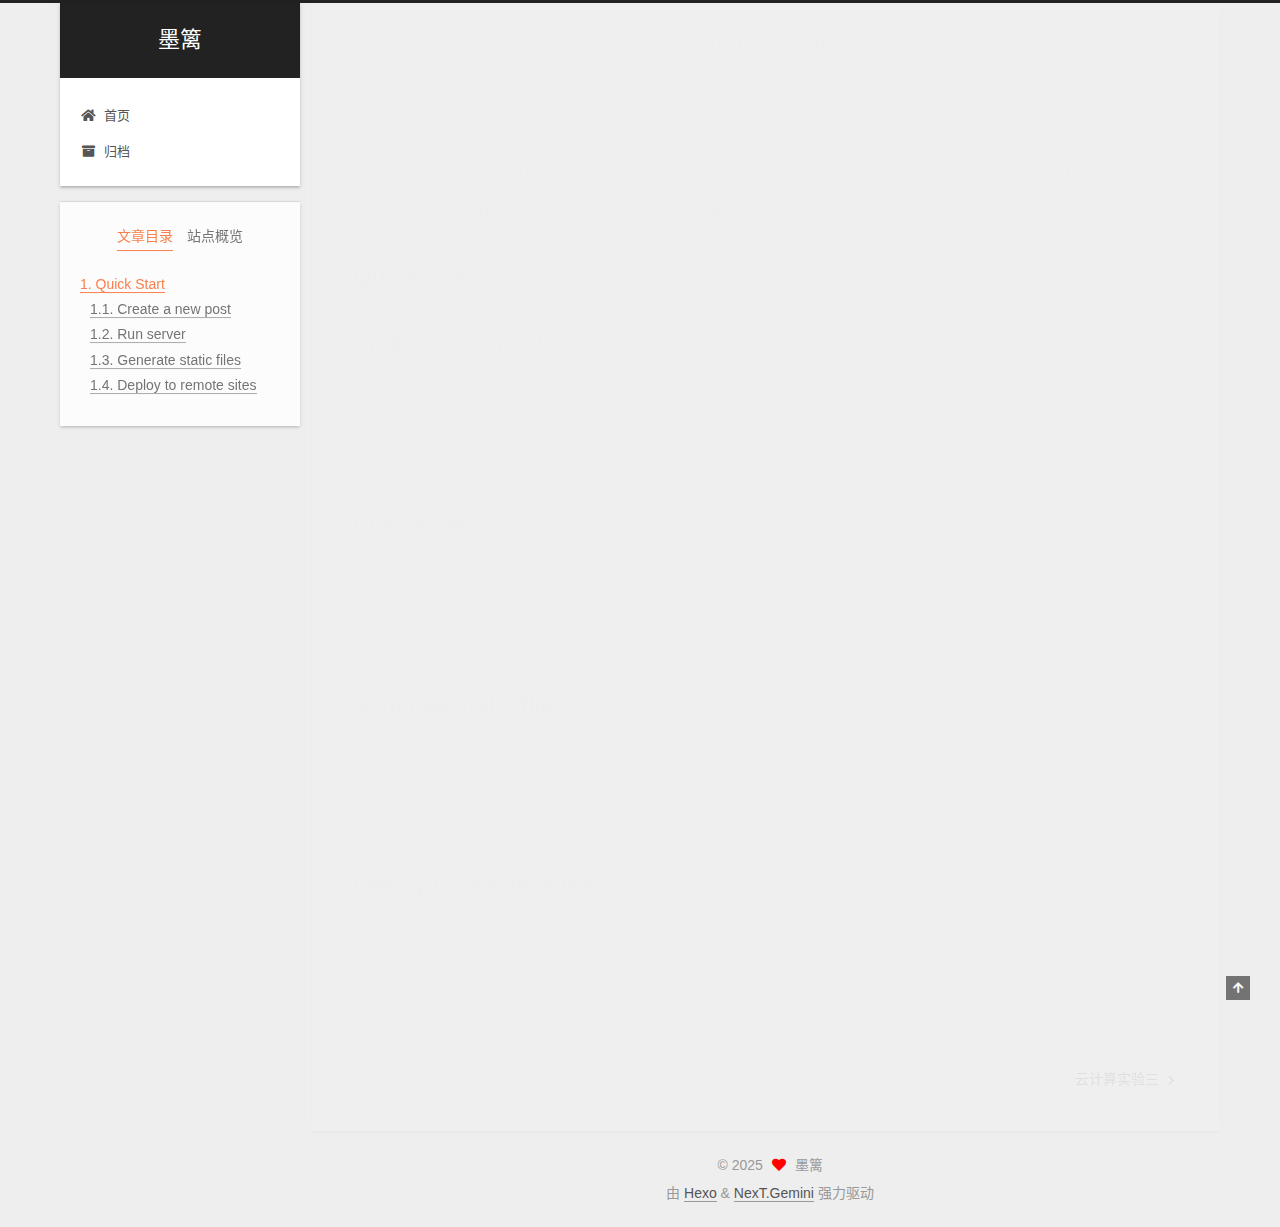
<file: 2025/03/12/hello-world/index.html>
<!DOCTYPE html>
<html lang="zh-CN">
<head>
  <meta charset="UTF-8">
<meta name="viewport" content="width=device-width, initial-scale=1, maximum-scale=2">
<meta name="theme-color" content="#222">
<meta name="generator" content="Hexo 7.3.0">
  <link rel="apple-touch-icon" sizes="180x180" href="/images/apple-touch-icon-next.png">
  <link rel="icon" type="image/png" sizes="32x32" href="/images/favicon-32x32-next.png">
  <link rel="icon" type="image/png" sizes="16x16" href="/images/favicon-16x16-next.png">
  <link rel="mask-icon" href="/images/logo.svg" color="#222">

<link rel="stylesheet" href="/css/main.css">


<link rel="stylesheet" href="/lib/font-awesome/css/all.min.css">

<script id="hexo-configurations">
    var NexT = window.NexT || {};
    var CONFIG = {"hostname":"example.com","root":"/","scheme":"Gemini","version":"7.8.0","exturl":false,"sidebar":{"position":"left","display":"post","padding":18,"offset":12,"onmobile":false},"copycode":{"enable":false,"show_result":false,"style":null},"back2top":{"enable":true,"sidebar":false,"scrollpercent":false},"bookmark":{"enable":false,"color":"#222","save":"auto"},"fancybox":false,"mediumzoom":false,"lazyload":false,"pangu":false,"comments":{"style":"tabs","active":null,"storage":true,"lazyload":false,"nav":null},"algolia":{"hits":{"per_page":10},"labels":{"input_placeholder":"Search for Posts","hits_empty":"We didn't find any results for the search: ${query}","hits_stats":"${hits} results found in ${time} ms"}},"localsearch":{"enable":false,"trigger":"auto","top_n_per_article":1,"unescape":false,"preload":false},"motion":{"enable":true,"async":false,"transition":{"post_block":"fadeIn","post_header":"slideDownIn","post_body":"slideDownIn","coll_header":"slideLeftIn","sidebar":"slideUpIn"}}};
  </script>

  <meta name="description" content="Welcome to Hexo! This is your very first post. Check documentation for more info. If you get any problems when using Hexo, you can find the answer in troubleshooting or you can ask me on GitHub. Quick">
<meta property="og:type" content="article">
<meta property="og:title" content="Hello World">
<meta property="og:url" content="http://example.com/2025/03/12/hello-world/index.html">
<meta property="og:site_name" content="墨篱">
<meta property="og:description" content="Welcome to Hexo! This is your very first post. Check documentation for more info. If you get any problems when using Hexo, you can find the answer in troubleshooting or you can ask me on GitHub. Quick">
<meta property="og:locale" content="zh_CN">
<meta property="article:published_time" content="2025-03-12T11:43:14.394Z">
<meta property="article:modified_time" content="2025-03-12T11:43:14.394Z">
<meta property="article:author" content="墨篱">
<meta name="twitter:card" content="summary">

<link rel="canonical" href="http://example.com/2025/03/12/hello-world/">


<script id="page-configurations">
  // https://hexo.io/docs/variables.html
  CONFIG.page = {
    sidebar: "",
    isHome : false,
    isPost : true,
    lang   : 'zh-CN'
  };
</script>

  <title>Hello World | 墨篱</title>
  






  <noscript>
  <style>
  .use-motion .brand,
  .use-motion .menu-item,
  .sidebar-inner,
  .use-motion .post-block,
  .use-motion .pagination,
  .use-motion .comments,
  .use-motion .post-header,
  .use-motion .post-body,
  .use-motion .collection-header { opacity: initial; }

  .use-motion .site-title,
  .use-motion .site-subtitle {
    opacity: initial;
    top: initial;
  }

  .use-motion .logo-line-before i { left: initial; }
  .use-motion .logo-line-after i { right: initial; }
  </style>
</noscript>

</head>

<body itemscope itemtype="http://schema.org/WebPage">
  <div class="container use-motion">
    <div class="headband"></div>

    <header class="header" itemscope itemtype="http://schema.org/WPHeader">
      <div class="header-inner"><div class="site-brand-container">
  <div class="site-nav-toggle">
    <div class="toggle" aria-label="切换导航栏">
      <span class="toggle-line toggle-line-first"></span>
      <span class="toggle-line toggle-line-middle"></span>
      <span class="toggle-line toggle-line-last"></span>
    </div>
  </div>

  <div class="site-meta">

    <a href="/" class="brand" rel="start">
      <span class="logo-line-before"><i></i></span>
      <h1 class="site-title">墨篱</h1>
      <span class="logo-line-after"><i></i></span>
    </a>
  </div>

  <div class="site-nav-right">
    <div class="toggle popup-trigger">
    </div>
  </div>
</div>




<nav class="site-nav">
  <ul id="menu" class="main-menu menu">
        <li class="menu-item menu-item-home">

    <a href="/" rel="section"><i class="fa fa-home fa-fw"></i>首页</a>

  </li>
        <li class="menu-item menu-item-archives">

    <a href="/archives/" rel="section"><i class="fa fa-archive fa-fw"></i>归档</a>

  </li>
  </ul>
</nav>




</div>
    </header>

    
  <div class="back-to-top">
    <i class="fa fa-arrow-up"></i>
    <span>0%</span>
  </div>


    <main class="main">
      <div class="main-inner">
        <div class="content-wrap">
          

          <div class="content post posts-expand">
            

    
  
  
  <article itemscope itemtype="http://schema.org/Article" class="post-block" lang="zh-CN">
    <link itemprop="mainEntityOfPage" href="http://example.com/2025/03/12/hello-world/">

    <span hidden itemprop="author" itemscope itemtype="http://schema.org/Person">
      <meta itemprop="image" content="/images/avatar.gif">
      <meta itemprop="name" content="墨篱">
      <meta itemprop="description" content="岁岁平，岁岁安">
    </span>

    <span hidden itemprop="publisher" itemscope itemtype="http://schema.org/Organization">
      <meta itemprop="name" content="墨篱">
    </span>
      <header class="post-header">
        <h1 class="post-title" itemprop="name headline">
          Hello World
        </h1>

        <div class="post-meta">
            <span class="post-meta-item">
              <span class="post-meta-item-icon">
                <i class="far fa-calendar"></i>
              </span>
              <span class="post-meta-item-text">发表于</span>

              <time title="创建时间：2025-03-12 19:43:14" itemprop="dateCreated datePublished" datetime="2025-03-12T19:43:14+08:00">2025-03-12</time>
            </span>

          

        </div>
      </header>

    
    
    
    <div class="post-body" itemprop="articleBody">

      
        <p>Welcome to <a target="_blank" rel="noopener" href="https://hexo.io/">Hexo</a>! This is your very first post. Check <a target="_blank" rel="noopener" href="https://hexo.io/docs/">documentation</a> for more info. If you get any problems when using Hexo, you can find the answer in <a target="_blank" rel="noopener" href="https://hexo.io/docs/troubleshooting.html">troubleshooting</a> or you can ask me on <a target="_blank" rel="noopener" href="https://github.com/hexojs/hexo/issues">GitHub</a>.</p>
<h2 id="Quick-Start"><a href="#Quick-Start" class="headerlink" title="Quick Start"></a>Quick Start</h2><h3 id="Create-a-new-post"><a href="#Create-a-new-post" class="headerlink" title="Create a new post"></a>Create a new post</h3><figure class="highlight bash"><table><tr><td class="gutter"><pre><span class="line">1</span><br></pre></td><td class="code"><pre><span class="line">$ hexo new <span class="string">&quot;My New Post&quot;</span></span><br></pre></td></tr></table></figure>

<p>More info: <a target="_blank" rel="noopener" href="https://hexo.io/docs/writing.html">Writing</a></p>
<h3 id="Run-server"><a href="#Run-server" class="headerlink" title="Run server"></a>Run server</h3><figure class="highlight bash"><table><tr><td class="gutter"><pre><span class="line">1</span><br></pre></td><td class="code"><pre><span class="line">$ hexo server</span><br></pre></td></tr></table></figure>

<p>More info: <a target="_blank" rel="noopener" href="https://hexo.io/docs/server.html">Server</a></p>
<h3 id="Generate-static-files"><a href="#Generate-static-files" class="headerlink" title="Generate static files"></a>Generate static files</h3><figure class="highlight bash"><table><tr><td class="gutter"><pre><span class="line">1</span><br></pre></td><td class="code"><pre><span class="line">$ hexo generate</span><br></pre></td></tr></table></figure>

<p>More info: <a target="_blank" rel="noopener" href="https://hexo.io/docs/generating.html">Generating</a></p>
<h3 id="Deploy-to-remote-sites"><a href="#Deploy-to-remote-sites" class="headerlink" title="Deploy to remote sites"></a>Deploy to remote sites</h3><figure class="highlight bash"><table><tr><td class="gutter"><pre><span class="line">1</span><br></pre></td><td class="code"><pre><span class="line">$ hexo deploy</span><br></pre></td></tr></table></figure>

<p>More info: <a target="_blank" rel="noopener" href="https://hexo.io/docs/one-command-deployment.html">Deployment</a></p>

    </div>

    
    
    

      <footer class="post-footer">

        


        
    <div class="post-nav">
      <div class="post-nav-item"></div>
      <div class="post-nav-item">
    <a href="/2025/03/12/%E4%BA%91%E8%AE%A1%E7%AE%97%E5%AE%9E%E9%AA%8C%E4%B8%89/" rel="next" title="云计算实验三">
      云计算实验三 <i class="fa fa-chevron-right"></i>
    </a></div>
    </div>
      </footer>
    
  </article>
  
  
  



          </div>
          

<script>
  window.addEventListener('tabs:register', () => {
    let { activeClass } = CONFIG.comments;
    if (CONFIG.comments.storage) {
      activeClass = localStorage.getItem('comments_active') || activeClass;
    }
    if (activeClass) {
      let activeTab = document.querySelector(`a[href="#comment-${activeClass}"]`);
      if (activeTab) {
        activeTab.click();
      }
    }
  });
  if (CONFIG.comments.storage) {
    window.addEventListener('tabs:click', event => {
      if (!event.target.matches('.tabs-comment .tab-content .tab-pane')) return;
      let commentClass = event.target.classList[1];
      localStorage.setItem('comments_active', commentClass);
    });
  }
</script>

        </div>
          
  
  <div class="toggle sidebar-toggle">
    <span class="toggle-line toggle-line-first"></span>
    <span class="toggle-line toggle-line-middle"></span>
    <span class="toggle-line toggle-line-last"></span>
  </div>

  <aside class="sidebar">
    <div class="sidebar-inner">

      <ul class="sidebar-nav motion-element">
        <li class="sidebar-nav-toc">
          文章目录
        </li>
        <li class="sidebar-nav-overview">
          站点概览
        </li>
      </ul>

      <!--noindex-->
      <div class="post-toc-wrap sidebar-panel">
          <div class="post-toc motion-element"><ol class="nav"><li class="nav-item nav-level-2"><a class="nav-link" href="#Quick-Start"><span class="nav-number">1.</span> <span class="nav-text">Quick Start</span></a><ol class="nav-child"><li class="nav-item nav-level-3"><a class="nav-link" href="#Create-a-new-post"><span class="nav-number">1.1.</span> <span class="nav-text">Create a new post</span></a></li><li class="nav-item nav-level-3"><a class="nav-link" href="#Run-server"><span class="nav-number">1.2.</span> <span class="nav-text">Run server</span></a></li><li class="nav-item nav-level-3"><a class="nav-link" href="#Generate-static-files"><span class="nav-number">1.3.</span> <span class="nav-text">Generate static files</span></a></li><li class="nav-item nav-level-3"><a class="nav-link" href="#Deploy-to-remote-sites"><span class="nav-number">1.4.</span> <span class="nav-text">Deploy to remote sites</span></a></li></ol></li></ol></div>
      </div>
      <!--/noindex-->

      <div class="site-overview-wrap sidebar-panel">
        <div class="site-author motion-element" itemprop="author" itemscope itemtype="http://schema.org/Person">
  <p class="site-author-name" itemprop="name">墨篱</p>
  <div class="site-description" itemprop="description">岁岁平，岁岁安</div>
</div>
<div class="site-state-wrap motion-element">
  <nav class="site-state">
      <div class="site-state-item site-state-posts">
          <a href="/archives/">
        
          <span class="site-state-item-count">2</span>
          <span class="site-state-item-name">日志</span>
        </a>
      </div>
  </nav>
</div>



      </div>

    </div>
  </aside>
  <div id="sidebar-dimmer"></div>


      </div>
    </main>

    <footer class="footer">
      <div class="footer-inner">
        

        

<div class="copyright">
  
  &copy; 
  <span itemprop="copyrightYear">2025</span>
  <span class="with-love">
    <i class="fa fa-heart"></i>
  </span>
  <span class="author" itemprop="copyrightHolder">墨篱</span>
</div>
  <div class="powered-by">由 <a href="https://hexo.io/" class="theme-link" rel="noopener" target="_blank">Hexo</a> & <a href="https://theme-next.org/" class="theme-link" rel="noopener" target="_blank">NexT.Gemini</a> 强力驱动
  </div>

        








      </div>
    </footer>
  </div>

  
  <script src="/lib/anime.min.js"></script>
  <script src="/lib/velocity/velocity.min.js"></script>
  <script src="/lib/velocity/velocity.ui.min.js"></script>

<script src="/js/utils.js"></script>

<script src="/js/motion.js"></script>


<script src="/js/schemes/pisces.js"></script>


<script src="/js/next-boot.js"></script>




  















  

  

</body>
</html>
</file>
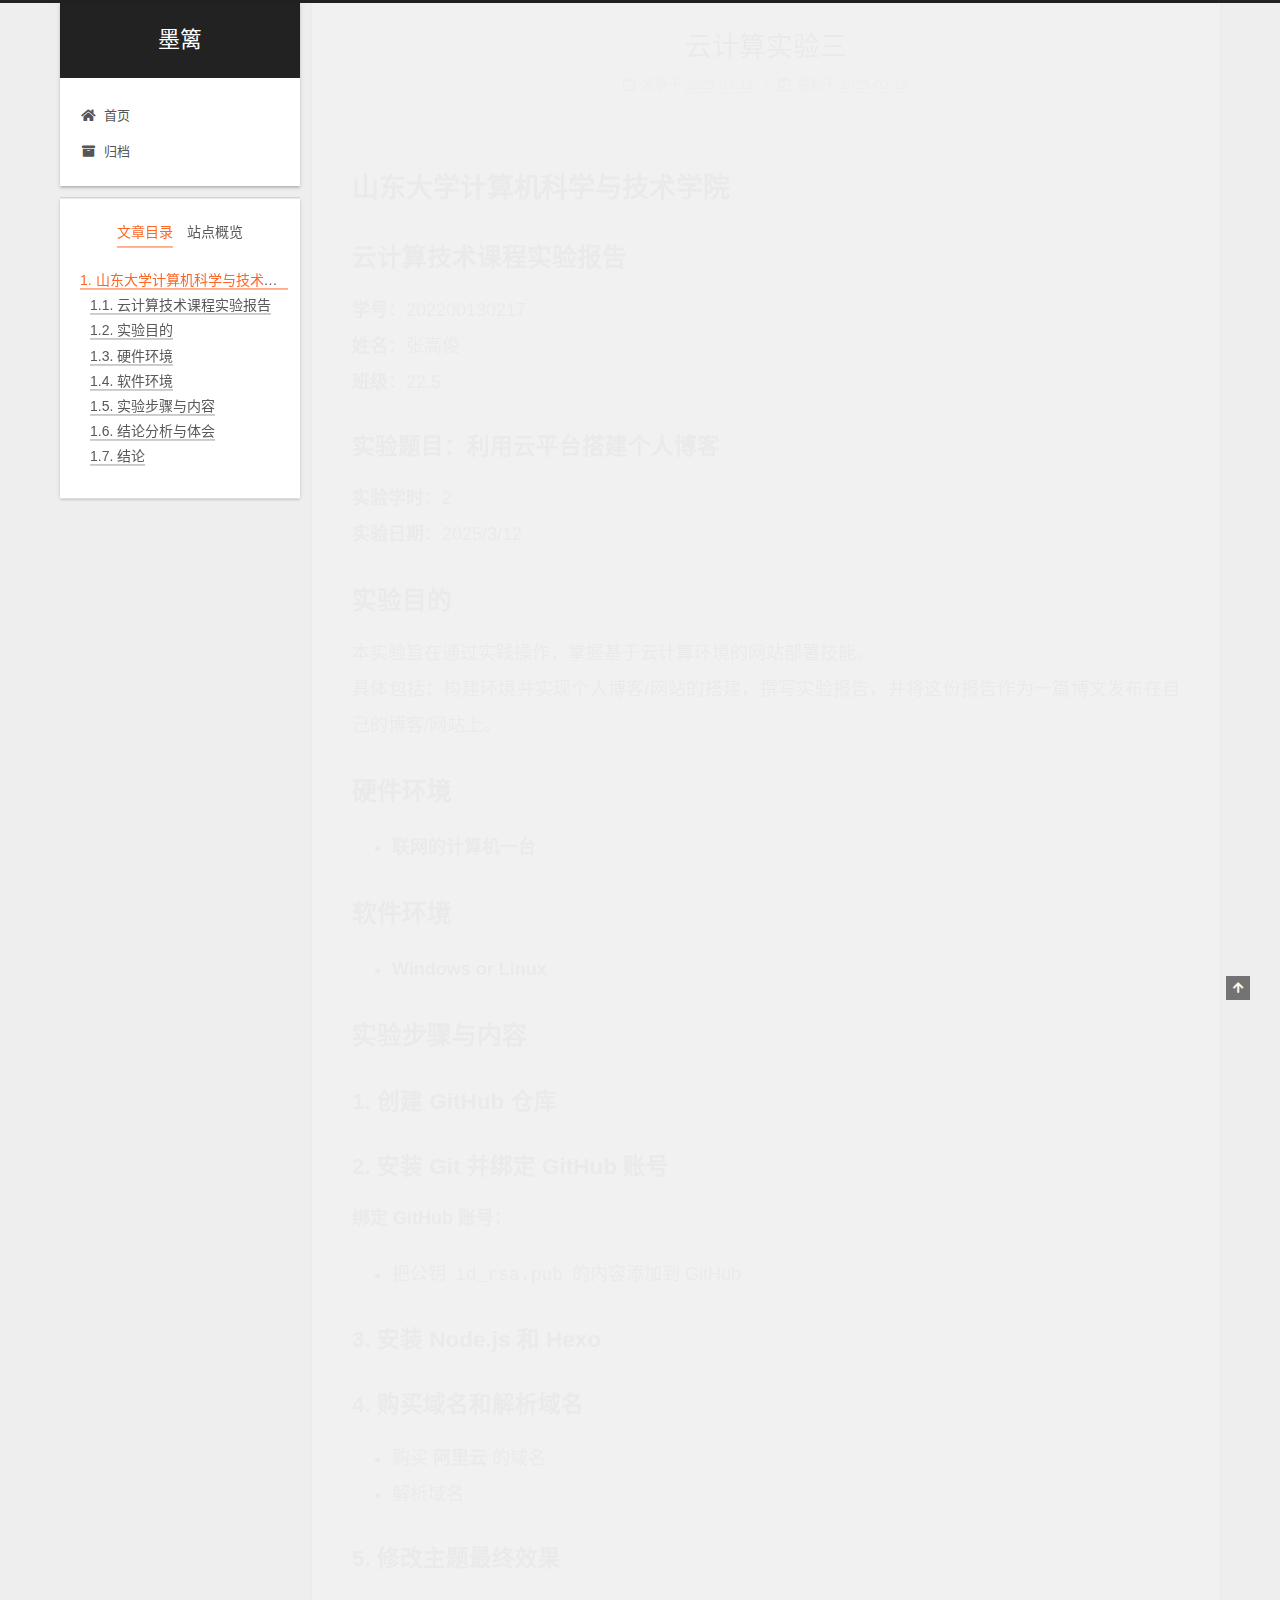
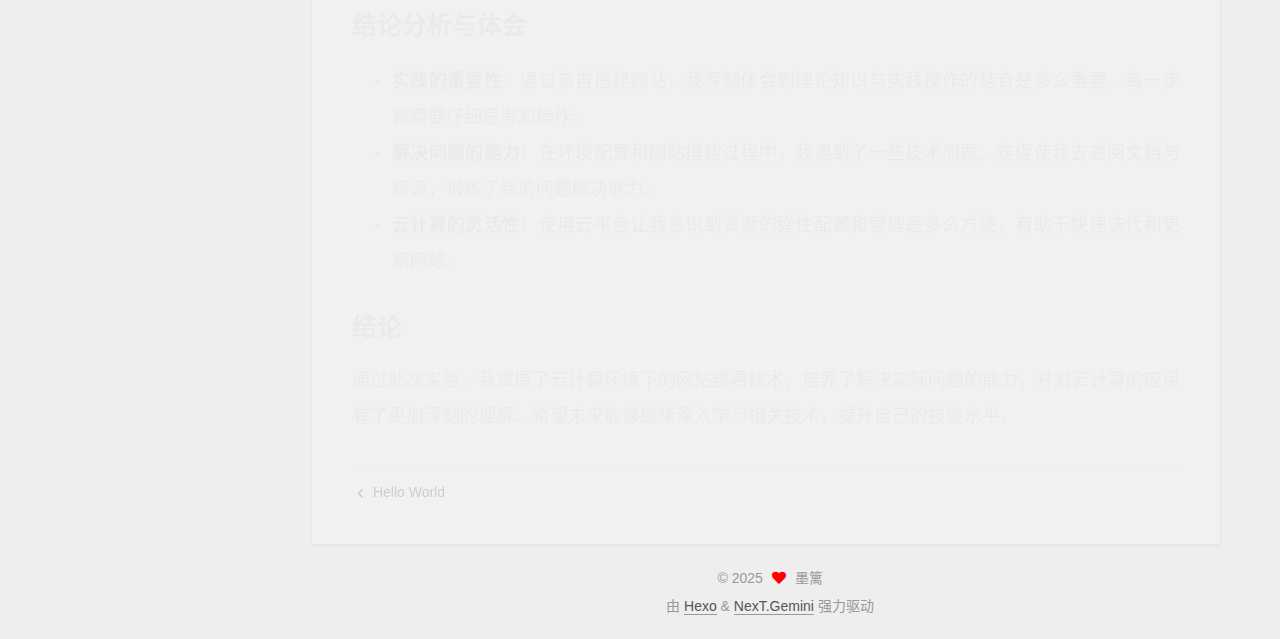
<file: 2025/03/12/云计算实验三/index.html>
<!DOCTYPE html>
<html lang="zh-CN">
<head>
  <meta charset="UTF-8">
<meta name="viewport" content="width=device-width, initial-scale=1, maximum-scale=2">
<meta name="theme-color" content="#222">
<meta name="generator" content="Hexo 7.3.0">
  <link rel="apple-touch-icon" sizes="180x180" href="/images/apple-touch-icon-next.png">
  <link rel="icon" type="image/png" sizes="32x32" href="/images/favicon-32x32-next.png">
  <link rel="icon" type="image/png" sizes="16x16" href="/images/favicon-16x16-next.png">
  <link rel="mask-icon" href="/images/logo.svg" color="#222">

<link rel="stylesheet" href="/css/main.css">


<link rel="stylesheet" href="/lib/font-awesome/css/all.min.css">

<script id="hexo-configurations">
    var NexT = window.NexT || {};
    var CONFIG = {"hostname":"example.com","root":"/","scheme":"Gemini","version":"7.8.0","exturl":false,"sidebar":{"position":"left","display":"post","padding":18,"offset":12,"onmobile":false},"copycode":{"enable":false,"show_result":false,"style":null},"back2top":{"enable":true,"sidebar":false,"scrollpercent":false},"bookmark":{"enable":false,"color":"#222","save":"auto"},"fancybox":false,"mediumzoom":false,"lazyload":false,"pangu":false,"comments":{"style":"tabs","active":null,"storage":true,"lazyload":false,"nav":null},"algolia":{"hits":{"per_page":10},"labels":{"input_placeholder":"Search for Posts","hits_empty":"We didn't find any results for the search: ${query}","hits_stats":"${hits} results found in ${time} ms"}},"localsearch":{"enable":false,"trigger":"auto","top_n_per_article":1,"unescape":false,"preload":false},"motion":{"enable":true,"async":false,"transition":{"post_block":"fadeIn","post_header":"slideDownIn","post_body":"slideDownIn","coll_header":"slideLeftIn","sidebar":"slideUpIn"}}};
  </script>

  <meta name="description" content="山东大学计算机科学与技术学院云计算技术课程实验报告学号：202200130217姓名：张高俊班级：22.5   实验题目：利用云平台搭建个人博客实验学时：2实验日期：2025&#x2F;3&#x2F;12   实验目的本实验旨在通过实践操作，掌握基于云计算环境的网站部署技能。具体包括：构建环境并实现个人博客&#x2F;网站的搭建，撰写实验报告，并将这份报告作为一篇博文发布在自己的博客&#x2F;网">
<meta property="og:type" content="article">
<meta property="og:title" content="云计算实验三">
<meta property="og:url" content="http://example.com/2025/03/12/%E4%BA%91%E8%AE%A1%E7%AE%97%E5%AE%9E%E9%AA%8C%E4%B8%89/index.html">
<meta property="og:site_name" content="墨篱">
<meta property="og:description" content="山东大学计算机科学与技术学院云计算技术课程实验报告学号：202200130217姓名：张高俊班级：22.5   实验题目：利用云平台搭建个人博客实验学时：2实验日期：2025&#x2F;3&#x2F;12   实验目的本实验旨在通过实践操作，掌握基于云计算环境的网站部署技能。具体包括：构建环境并实现个人博客&#x2F;网站的搭建，撰写实验报告，并将这份报告作为一篇博文发布在自己的博客&#x2F;网">
<meta property="og:locale" content="zh_CN">
<meta property="article:published_time" content="2025-03-12T12:43:19.000Z">
<meta property="article:modified_time" content="2025-03-15T02:08:22.543Z">
<meta property="article:author" content="墨篱">
<meta name="twitter:card" content="summary">

<link rel="canonical" href="http://example.com/2025/03/12/%E4%BA%91%E8%AE%A1%E7%AE%97%E5%AE%9E%E9%AA%8C%E4%B8%89/">


<script id="page-configurations">
  // https://hexo.io/docs/variables.html
  CONFIG.page = {
    sidebar: "",
    isHome : false,
    isPost : true,
    lang   : 'zh-CN'
  };
</script>

  <title>云计算实验三 | 墨篱</title>
  






  <noscript>
  <style>
  .use-motion .brand,
  .use-motion .menu-item,
  .sidebar-inner,
  .use-motion .post-block,
  .use-motion .pagination,
  .use-motion .comments,
  .use-motion .post-header,
  .use-motion .post-body,
  .use-motion .collection-header { opacity: initial; }

  .use-motion .site-title,
  .use-motion .site-subtitle {
    opacity: initial;
    top: initial;
  }

  .use-motion .logo-line-before i { left: initial; }
  .use-motion .logo-line-after i { right: initial; }
  </style>
</noscript>

</head>

<body itemscope itemtype="http://schema.org/WebPage">
  <div class="container use-motion">
    <div class="headband"></div>

    <header class="header" itemscope itemtype="http://schema.org/WPHeader">
      <div class="header-inner"><div class="site-brand-container">
  <div class="site-nav-toggle">
    <div class="toggle" aria-label="切换导航栏">
      <span class="toggle-line toggle-line-first"></span>
      <span class="toggle-line toggle-line-middle"></span>
      <span class="toggle-line toggle-line-last"></span>
    </div>
  </div>

  <div class="site-meta">

    <a href="/" class="brand" rel="start">
      <span class="logo-line-before"><i></i></span>
      <h1 class="site-title">墨篱</h1>
      <span class="logo-line-after"><i></i></span>
    </a>
  </div>

  <div class="site-nav-right">
    <div class="toggle popup-trigger">
    </div>
  </div>
</div>




<nav class="site-nav">
  <ul id="menu" class="main-menu menu">
        <li class="menu-item menu-item-home">

    <a href="/" rel="section"><i class="fa fa-home fa-fw"></i>首页</a>

  </li>
        <li class="menu-item menu-item-archives">

    <a href="/archives/" rel="section"><i class="fa fa-archive fa-fw"></i>归档</a>

  </li>
  </ul>
</nav>




</div>
    </header>

    
  <div class="back-to-top">
    <i class="fa fa-arrow-up"></i>
    <span>0%</span>
  </div>


    <main class="main">
      <div class="main-inner">
        <div class="content-wrap">
          

          <div class="content post posts-expand">
            

    
  
  
  <article itemscope itemtype="http://schema.org/Article" class="post-block" lang="zh-CN">
    <link itemprop="mainEntityOfPage" href="http://example.com/2025/03/12/%E4%BA%91%E8%AE%A1%E7%AE%97%E5%AE%9E%E9%AA%8C%E4%B8%89/">

    <span hidden itemprop="author" itemscope itemtype="http://schema.org/Person">
      <meta itemprop="image" content="/images/avatar.gif">
      <meta itemprop="name" content="墨篱">
      <meta itemprop="description" content="岁岁平，岁岁安">
    </span>

    <span hidden itemprop="publisher" itemscope itemtype="http://schema.org/Organization">
      <meta itemprop="name" content="墨篱">
    </span>
      <header class="post-header">
        <h1 class="post-title" itemprop="name headline">
          云计算实验三
        </h1>

        <div class="post-meta">
            <span class="post-meta-item">
              <span class="post-meta-item-icon">
                <i class="far fa-calendar"></i>
              </span>
              <span class="post-meta-item-text">发表于</span>

              <time title="创建时间：2025-03-12 20:43:19" itemprop="dateCreated datePublished" datetime="2025-03-12T20:43:19+08:00">2025-03-12</time>
            </span>
              <span class="post-meta-item">
                <span class="post-meta-item-icon">
                  <i class="far fa-calendar-check"></i>
                </span>
                <span class="post-meta-item-text">更新于</span>
                <time title="修改时间：2025-03-15 10:08:22" itemprop="dateModified" datetime="2025-03-15T10:08:22+08:00">2025-03-15</time>
              </span>

          

        </div>
      </header>

    
    
    
    <div class="post-body" itemprop="articleBody">

      
        <h1 id="山东大学计算机科学与技术学院"><a href="#山东大学计算机科学与技术学院" class="headerlink" title="山东大学计算机科学与技术学院"></a>山东大学计算机科学与技术学院</h1><h2 id="云计算技术课程实验报告"><a href="#云计算技术课程实验报告" class="headerlink" title="云计算技术课程实验报告"></a>云计算技术课程实验报告</h2><p><strong>学号</strong>：202200130217<br><strong>姓名</strong>：张高俊<br><strong>班级</strong>：22.5  </p>
<h3 id="实验题目：利用云平台搭建个人博客"><a href="#实验题目：利用云平台搭建个人博客" class="headerlink" title="实验题目：利用云平台搭建个人博客"></a>实验题目：利用云平台搭建个人博客</h3><p><strong>实验学时</strong>：2<br><strong>实验日期</strong>：2025&#x2F;3&#x2F;12  </p>
<h2 id="实验目的"><a href="#实验目的" class="headerlink" title="实验目的"></a>实验目的</h2><p>本实验旨在通过实践操作，掌握基于云计算环境的网站部署技能。<br>具体包括：构建环境并实现个人博客&#x2F;网站的搭建，撰写实验报告，并将这份报告作为一篇博文发布在自己的博客&#x2F;网站上。  </p>
<h2 id="硬件环境"><a href="#硬件环境" class="headerlink" title="硬件环境"></a>硬件环境</h2><ul>
<li><strong>联网的计算机一台</strong></li>
</ul>
<h2 id="软件环境"><a href="#软件环境" class="headerlink" title="软件环境"></a>软件环境</h2><ul>
<li><strong>Windows or Linux</strong></li>
</ul>
<h2 id="实验步骤与内容"><a href="#实验步骤与内容" class="headerlink" title="实验步骤与内容"></a>实验步骤与内容</h2><h3 id="1-创建-GitHub-仓库"><a href="#1-创建-GitHub-仓库" class="headerlink" title="1. 创建 GitHub 仓库"></a>1. 创建 GitHub 仓库</h3><h3 id="2-安装-Git-并绑定-GitHub-账号"><a href="#2-安装-Git-并绑定-GitHub-账号" class="headerlink" title="2. 安装 Git 并绑定 GitHub 账号"></a>2. 安装 Git 并绑定 GitHub 账号</h3><p><strong>绑定 GitHub 账号</strong>：  </p>
<ul>
<li>把公钥 <code>id_rsa.pub</code> 的内容添加到 GitHub</li>
</ul>
<h3 id="3-安装-Node-js-和-Hexo"><a href="#3-安装-Node-js-和-Hexo" class="headerlink" title="3. 安装 Node.js 和 Hexo"></a>3. 安装 Node.js 和 Hexo</h3><h3 id="4-购买域名和解析域名"><a href="#4-购买域名和解析域名" class="headerlink" title="4. 购买域名和解析域名"></a>4. 购买域名和解析域名</h3><ul>
<li>购买 <strong>阿里云</strong> 的域名  </li>
<li>解析域名</li>
</ul>
<h3 id="5-修改主题最终效果"><a href="#5-修改主题最终效果" class="headerlink" title="5. 修改主题最终效果"></a>5. 修改主题最终效果</h3><h2 id="结论分析与体会"><a href="#结论分析与体会" class="headerlink" title="结论分析与体会"></a>结论分析与体会</h2><ul>
<li><strong>实践的重要性</strong>：通过亲自搭建网站，我深刻体会到理论知识与实践操作的结合是多么重要。每一步都需要仔细思考和操作。  </li>
<li><strong>解决问题的能力</strong>：在环境配置和网站搭建过程中，我遇到了一些技术问题。这促使我去查阅文档与资源，锻炼了我的问题解决能力。  </li>
<li><strong>云计算的灵活性</strong>：使用云平台让我意识到资源的弹性配置和管理是多么方便，有助于快速迭代和更新网站。</li>
</ul>
<h2 id="结论"><a href="#结论" class="headerlink" title="结论"></a>结论</h2><p>通过此次实验，我掌握了云计算环境下的网站部署技术，培养了解决实际问题的能力，并对云计算的应用有了更加深刻的理解。希望未来能够继续深入学习相关技术，提升自己的技能水平。</p>

    </div>

    
    
    

      <footer class="post-footer">

        


        
    <div class="post-nav">
      <div class="post-nav-item">
    <a href="/2025/03/12/hello-world/" rel="prev" title="Hello World">
      <i class="fa fa-chevron-left"></i> Hello World
    </a></div>
      <div class="post-nav-item"></div>
    </div>
      </footer>
    
  </article>
  
  
  



          </div>
          

<script>
  window.addEventListener('tabs:register', () => {
    let { activeClass } = CONFIG.comments;
    if (CONFIG.comments.storage) {
      activeClass = localStorage.getItem('comments_active') || activeClass;
    }
    if (activeClass) {
      let activeTab = document.querySelector(`a[href="#comment-${activeClass}"]`);
      if (activeTab) {
        activeTab.click();
      }
    }
  });
  if (CONFIG.comments.storage) {
    window.addEventListener('tabs:click', event => {
      if (!event.target.matches('.tabs-comment .tab-content .tab-pane')) return;
      let commentClass = event.target.classList[1];
      localStorage.setItem('comments_active', commentClass);
    });
  }
</script>

        </div>
          
  
  <div class="toggle sidebar-toggle">
    <span class="toggle-line toggle-line-first"></span>
    <span class="toggle-line toggle-line-middle"></span>
    <span class="toggle-line toggle-line-last"></span>
  </div>

  <aside class="sidebar">
    <div class="sidebar-inner">

      <ul class="sidebar-nav motion-element">
        <li class="sidebar-nav-toc">
          文章目录
        </li>
        <li class="sidebar-nav-overview">
          站点概览
        </li>
      </ul>

      <!--noindex-->
      <div class="post-toc-wrap sidebar-panel">
          <div class="post-toc motion-element"><ol class="nav"><li class="nav-item nav-level-1"><a class="nav-link" href="#%E5%B1%B1%E4%B8%9C%E5%A4%A7%E5%AD%A6%E8%AE%A1%E7%AE%97%E6%9C%BA%E7%A7%91%E5%AD%A6%E4%B8%8E%E6%8A%80%E6%9C%AF%E5%AD%A6%E9%99%A2"><span class="nav-number">1.</span> <span class="nav-text">山东大学计算机科学与技术学院</span></a><ol class="nav-child"><li class="nav-item nav-level-2"><a class="nav-link" href="#%E4%BA%91%E8%AE%A1%E7%AE%97%E6%8A%80%E6%9C%AF%E8%AF%BE%E7%A8%8B%E5%AE%9E%E9%AA%8C%E6%8A%A5%E5%91%8A"><span class="nav-number">1.1.</span> <span class="nav-text">云计算技术课程实验报告</span></a><ol class="nav-child"><li class="nav-item nav-level-3"><a class="nav-link" href="#%E5%AE%9E%E9%AA%8C%E9%A2%98%E7%9B%AE%EF%BC%9A%E5%88%A9%E7%94%A8%E4%BA%91%E5%B9%B3%E5%8F%B0%E6%90%AD%E5%BB%BA%E4%B8%AA%E4%BA%BA%E5%8D%9A%E5%AE%A2"><span class="nav-number">1.1.1.</span> <span class="nav-text">实验题目：利用云平台搭建个人博客</span></a></li></ol></li><li class="nav-item nav-level-2"><a class="nav-link" href="#%E5%AE%9E%E9%AA%8C%E7%9B%AE%E7%9A%84"><span class="nav-number">1.2.</span> <span class="nav-text">实验目的</span></a></li><li class="nav-item nav-level-2"><a class="nav-link" href="#%E7%A1%AC%E4%BB%B6%E7%8E%AF%E5%A2%83"><span class="nav-number">1.3.</span> <span class="nav-text">硬件环境</span></a></li><li class="nav-item nav-level-2"><a class="nav-link" href="#%E8%BD%AF%E4%BB%B6%E7%8E%AF%E5%A2%83"><span class="nav-number">1.4.</span> <span class="nav-text">软件环境</span></a></li><li class="nav-item nav-level-2"><a class="nav-link" href="#%E5%AE%9E%E9%AA%8C%E6%AD%A5%E9%AA%A4%E4%B8%8E%E5%86%85%E5%AE%B9"><span class="nav-number">1.5.</span> <span class="nav-text">实验步骤与内容</span></a><ol class="nav-child"><li class="nav-item nav-level-3"><a class="nav-link" href="#1-%E5%88%9B%E5%BB%BA-GitHub-%E4%BB%93%E5%BA%93"><span class="nav-number">1.5.1.</span> <span class="nav-text">1. 创建 GitHub 仓库</span></a></li><li class="nav-item nav-level-3"><a class="nav-link" href="#2-%E5%AE%89%E8%A3%85-Git-%E5%B9%B6%E7%BB%91%E5%AE%9A-GitHub-%E8%B4%A6%E5%8F%B7"><span class="nav-number">1.5.2.</span> <span class="nav-text">2. 安装 Git 并绑定 GitHub 账号</span></a></li><li class="nav-item nav-level-3"><a class="nav-link" href="#3-%E5%AE%89%E8%A3%85-Node-js-%E5%92%8C-Hexo"><span class="nav-number">1.5.3.</span> <span class="nav-text">3. 安装 Node.js 和 Hexo</span></a></li><li class="nav-item nav-level-3"><a class="nav-link" href="#4-%E8%B4%AD%E4%B9%B0%E5%9F%9F%E5%90%8D%E5%92%8C%E8%A7%A3%E6%9E%90%E5%9F%9F%E5%90%8D"><span class="nav-number">1.5.4.</span> <span class="nav-text">4. 购买域名和解析域名</span></a></li><li class="nav-item nav-level-3"><a class="nav-link" href="#5-%E4%BF%AE%E6%94%B9%E4%B8%BB%E9%A2%98%E6%9C%80%E7%BB%88%E6%95%88%E6%9E%9C"><span class="nav-number">1.5.5.</span> <span class="nav-text">5. 修改主题最终效果</span></a></li></ol></li><li class="nav-item nav-level-2"><a class="nav-link" href="#%E7%BB%93%E8%AE%BA%E5%88%86%E6%9E%90%E4%B8%8E%E4%BD%93%E4%BC%9A"><span class="nav-number">1.6.</span> <span class="nav-text">结论分析与体会</span></a></li><li class="nav-item nav-level-2"><a class="nav-link" href="#%E7%BB%93%E8%AE%BA"><span class="nav-number">1.7.</span> <span class="nav-text">结论</span></a></li></ol></li></ol></div>
      </div>
      <!--/noindex-->

      <div class="site-overview-wrap sidebar-panel">
        <div class="site-author motion-element" itemprop="author" itemscope itemtype="http://schema.org/Person">
  <p class="site-author-name" itemprop="name">墨篱</p>
  <div class="site-description" itemprop="description">岁岁平，岁岁安</div>
</div>
<div class="site-state-wrap motion-element">
  <nav class="site-state">
      <div class="site-state-item site-state-posts">
          <a href="/archives/">
        
          <span class="site-state-item-count">2</span>
          <span class="site-state-item-name">日志</span>
        </a>
      </div>
  </nav>
</div>



      </div>

    </div>
  </aside>
  <div id="sidebar-dimmer"></div>


      </div>
    </main>

    <footer class="footer">
      <div class="footer-inner">
        

        

<div class="copyright">
  
  &copy; 
  <span itemprop="copyrightYear">2025</span>
  <span class="with-love">
    <i class="fa fa-heart"></i>
  </span>
  <span class="author" itemprop="copyrightHolder">墨篱</span>
</div>
  <div class="powered-by">由 <a href="https://hexo.io/" class="theme-link" rel="noopener" target="_blank">Hexo</a> & <a href="https://theme-next.org/" class="theme-link" rel="noopener" target="_blank">NexT.Gemini</a> 强力驱动
  </div>

        








      </div>
    </footer>
  </div>

  
  <script src="/lib/anime.min.js"></script>
  <script src="/lib/velocity/velocity.min.js"></script>
  <script src="/lib/velocity/velocity.ui.min.js"></script>

<script src="/js/utils.js"></script>

<script src="/js/motion.js"></script>


<script src="/js/schemes/pisces.js"></script>


<script src="/js/next-boot.js"></script>




  















  

  

</body>
</html>
</file>
<file: css/main.css>
:root {
  --body-bg-color: #eee;
  --content-bg-color: #fff;
  --card-bg-color: #f5f5f5;
  --text-color: #555;
  --blockquote-color: #666;
  --link-color: #555;
  --link-hover-color: #222;
  --brand-color: #fff;
  --brand-hover-color: #fff;
  --table-row-odd-bg-color: #f9f9f9;
  --table-row-hover-bg-color: #f5f5f5;
  --menu-item-bg-color: #f5f5f5;
  --btn-default-bg: #fff;
  --btn-default-color: #555;
  --btn-default-border-color: #555;
  --btn-default-hover-bg: #222;
  --btn-default-hover-color: #fff;
  --btn-default-hover-border-color: #222;
}
html {
  line-height: 1.15; /* 1 */
  -webkit-text-size-adjust: 100%; /* 2 */
}
body {
  margin: 0;
}
main {
  display: block;
}
h1 {
  font-size: 2em;
  margin: 0.67em 0;
}
hr {
  box-sizing: content-box; /* 1 */
  height: 0; /* 1 */
  overflow: visible; /* 2 */
}
pre {
  font-family: monospace, monospace; /* 1 */
  font-size: 1em; /* 2 */
}
a {
  background: transparent;
}
abbr[title] {
  border-bottom: none; /* 1 */
  text-decoration: underline; /* 2 */
  text-decoration: underline dotted; /* 2 */
}
b,
strong {
  font-weight: bolder;
}
code,
kbd,
samp {
  font-family: monospace, monospace; /* 1 */
  font-size: 1em; /* 2 */
}
small {
  font-size: 80%;
}
sub,
sup {
  font-size: 75%;
  line-height: 0;
  position: relative;
  vertical-align: baseline;
}
sub {
  bottom: -0.25em;
}
sup {
  top: -0.5em;
}
img {
  border-style: none;
}
button,
input,
optgroup,
select,
textarea {
  font-family: inherit; /* 1 */
  font-size: 100%; /* 1 */
  line-height: 1.15; /* 1 */
  margin: 0; /* 2 */
}
button,
input {
/* 1 */
  overflow: visible;
}
button,
select {
/* 1 */
  text-transform: none;
}
button,
[type='button'],
[type='reset'],
[type='submit'] {
  -webkit-appearance: button;
}
button::-moz-focus-inner,
[type='button']::-moz-focus-inner,
[type='reset']::-moz-focus-inner,
[type='submit']::-moz-focus-inner {
  border-style: none;
  padding: 0;
}
button:-moz-focusring,
[type='button']:-moz-focusring,
[type='reset']:-moz-focusring,
[type='submit']:-moz-focusring {
  outline: 1px dotted ButtonText;
}
fieldset {
  padding: 0.35em 0.75em 0.625em;
}
legend {
  box-sizing: border-box; /* 1 */
  color: inherit; /* 2 */
  display: table; /* 1 */
  max-width: 100%; /* 1 */
  padding: 0; /* 3 */
  white-space: normal; /* 1 */
}
progress {
  vertical-align: baseline;
}
textarea {
  overflow: auto;
}
[type='checkbox'],
[type='radio'] {
  box-sizing: border-box; /* 1 */
  padding: 0; /* 2 */
}
[type='number']::-webkit-inner-spin-button,
[type='number']::-webkit-outer-spin-button {
  height: auto;
}
[type='search'] {
  outline-offset: -2px; /* 2 */
  -webkit-appearance: textfield; /* 1 */
}
[type='search']::-webkit-search-decoration {
  -webkit-appearance: none;
}
::-webkit-file-upload-button {
  font: inherit; /* 2 */
  -webkit-appearance: button; /* 1 */
}
details {
  display: block;
}
summary {
  display: list-item;
}
template {
  display: none;
}
[hidden] {
  display: none;
}
::selection {
  background: #262a30;
  color: #eee;
}
html,
body {
  height: 100%;
}
body {
  background: var(--body-bg-color);
  color: var(--text-color);
  font-family: 'Lato', "PingFang SC", "Microsoft YaHei", sans-serif;
  font-size: 1em;
  line-height: 2;
}
@media (max-width: 991px) {
  body {
    padding-left: 0 !important;
    padding-right: 0 !important;
  }
}
h1,
h2,
h3,
h4,
h5,
h6 {
  font-family: 'Lato', "PingFang SC", "Microsoft YaHei", sans-serif;
  font-weight: bold;
  line-height: 1.5;
  margin: 20px 0 15px;
}
h1 {
  font-size: 1.5em;
}
h2 {
  font-size: 1.375em;
}
h3 {
  font-size: 1.25em;
}
h4 {
  font-size: 1.125em;
}
h5 {
  font-size: 1em;
}
h6 {
  font-size: 0.875em;
}
p {
  margin: 0 0 20px 0;
}
a,
span.exturl {
  border-bottom: 1px solid #999;
  color: var(--link-color);
  outline: 0;
  text-decoration: none;
  overflow-wrap: break-word;
  word-wrap: break-word;
  cursor: pointer;
}
a:hover,
span.exturl:hover {
  border-bottom-color: var(--link-hover-color);
  color: var(--link-hover-color);
}
iframe,
img,
video {
  display: block;
  margin-left: auto;
  margin-right: auto;
  max-width: 100%;
}
hr {
  background-image: repeating-linear-gradient(-45deg, #ddd, #ddd 4px, transparent 4px, transparent 8px);
  border: 0;
  height: 3px;
  margin: 40px 0;
}
blockquote {
  border-left: 4px solid #ddd;
  color: var(--blockquote-color);
  margin: 0;
  padding: 0 15px;
}
blockquote cite::before {
  content: '-';
  padding: 0 5px;
}
dt {
  font-weight: bold;
}
dd {
  margin: 0;
  padding: 0;
}
kbd {
  background-color: #f5f5f5;
  background-image: linear-gradient(#eee, #fff, #eee);
  border: 1px solid #ccc;
  border-radius: 0.2em;
  box-shadow: 0.1em 0.1em 0.2em rgba(0,0,0,0.1);
  color: #555;
  font-family: inherit;
  padding: 0.1em 0.3em;
  white-space: nowrap;
}
.table-container {
  overflow: auto;
}
table {
  border-collapse: collapse;
  border-spacing: 0;
  font-size: 0.875em;
  margin: 0 0 20px 0;
  width: 100%;
}
tbody tr:nth-of-type(odd) {
  background: var(--table-row-odd-bg-color);
}
tbody tr:hover {
  background: var(--table-row-hover-bg-color);
}
caption,
th,
td {
  font-weight: normal;
  padding: 8px;
  vertical-align: middle;
}
th,
td {
  border: 1px solid #ddd;
  border-bottom: 3px solid #ddd;
}
th {
  font-weight: 700;
  padding-bottom: 10px;
}
td {
  border-bottom-width: 1px;
}
.btn {
  background: var(--btn-default-bg);
  border: 2px solid var(--btn-default-border-color);
  border-radius: 2px;
  color: var(--btn-default-color);
  display: inline-block;
  font-size: 0.875em;
  line-height: 2;
  padding: 0 20px;
  text-decoration: none;
  transition-property: background-color;
  transition-delay: 0s;
  transition-duration: 0.2s;
  transition-timing-function: ease-in-out;
}
.btn:hover {
  background: var(--btn-default-hover-bg);
  border-color: var(--btn-default-hover-border-color);
  color: var(--btn-default-hover-color);
}
.btn + .btn {
  margin: 0 0 8px 8px;
}
.btn .fa-fw {
  text-align: left;
  width: 1.285714285714286em;
}
.toggle {
  line-height: 0;
}
.toggle .toggle-line {
  background: #fff;
  display: inline-block;
  height: 2px;
  left: 0;
  position: relative;
  top: 0;
  transition: all 0.4s;
  vertical-align: top;
  width: 100%;
}
.toggle .toggle-line:not(:first-child) {
  margin-top: 3px;
}
.toggle.toggle-arrow .toggle-line-first {
  left: 50%;
  top: 2px;
  transform: rotate(45deg);
  width: 50%;
}
.toggle.toggle-arrow .toggle-line-middle {
  left: 2px;
  width: 90%;
}
.toggle.toggle-arrow .toggle-line-last {
  left: 50%;
  top: -2px;
  transform: rotate(-45deg);
  width: 50%;
}
.toggle.toggle-close .toggle-line-first {
  transform: rotate(-45deg);
  top: 5px;
}
.toggle.toggle-close .toggle-line-middle {
  opacity: 0;
}
.toggle.toggle-close .toggle-line-last {
  transform: rotate(45deg);
  top: -5px;
}
.highlight,
pre {
  background: #f7f7f7;
  color: #4d4d4c;
  line-height: 1.6;
  margin: 0 auto 20px;
}
pre,
code {
  font-family: consolas, Menlo, monospace, "PingFang SC", "Microsoft YaHei";
}
code {
  background: #eee;
  border-radius: 3px;
  color: #555;
  padding: 2px 4px;
  overflow-wrap: break-word;
  word-wrap: break-word;
}
.highlight *::selection {
  background: #d6d6d6;
}
.highlight pre {
  border: 0;
  margin: 0;
  padding: 10px 0;
}
.highlight table {
  border: 0;
  margin: 0;
  width: auto;
}
.highlight td {
  border: 0;
  padding: 0;
}
.highlight figcaption {
  background: #eff2f3;
  color: #4d4d4c;
  display: flex;
  font-size: 0.875em;
  justify-content: space-between;
  line-height: 1.2;
  padding: 0.5em;
}
.highlight figcaption a {
  color: #4d4d4c;
}
.highlight figcaption a:hover {
  border-bottom-color: #4d4d4c;
}
.highlight .gutter {
  -moz-user-select: none;
  -ms-user-select: none;
  -webkit-user-select: none;
  user-select: none;
}
.highlight .gutter pre {
  background: #eff2f3;
  color: #869194;
  padding-left: 10px;
  padding-right: 10px;
  text-align: right;
}
.highlight .code pre {
  background: #f7f7f7;
  padding-left: 10px;
  width: 100%;
}
.gist table {
  width: auto;
}
.gist table td {
  border: 0;
}
pre {
  overflow: auto;
  padding: 10px;
}
pre code {
  background: none;
  color: #4d4d4c;
  font-size: 0.875em;
  padding: 0;
  text-shadow: none;
}
pre .deletion {
  background: #fdd;
}
pre .addition {
  background: #dfd;
}
pre .meta {
  color: #eab700;
  -moz-user-select: none;
  -ms-user-select: none;
  -webkit-user-select: none;
  user-select: none;
}
pre .comment {
  color: #8e908c;
}
pre .variable,
pre .attribute,
pre .tag,
pre .name,
pre .regexp,
pre .ruby .constant,
pre .xml .tag .title,
pre .xml .pi,
pre .xml .doctype,
pre .html .doctype,
pre .css .id,
pre .css .class,
pre .css .pseudo {
  color: #c82829;
}
pre .number,
pre .preprocessor,
pre .built_in,
pre .builtin-name,
pre .literal,
pre .params,
pre .constant,
pre .command {
  color: #f5871f;
}
pre .ruby .class .title,
pre .css .rules .attribute,
pre .string,
pre .symbol,
pre .value,
pre .inheritance,
pre .header,
pre .ruby .symbol,
pre .xml .cdata,
pre .special,
pre .formula {
  color: #718c00;
}
pre .title,
pre .css .hexcolor {
  color: #3e999f;
}
pre .function,
pre .python .decorator,
pre .python .title,
pre .ruby .function .title,
pre .ruby .title .keyword,
pre .perl .sub,
pre .javascript .title,
pre .coffeescript .title {
  color: #4271ae;
}
pre .keyword,
pre .javascript .function {
  color: #8959a8;
}
.blockquote-center {
  border-left: none;
  margin: 40px 0;
  padding: 0;
  position: relative;
  text-align: center;
}
.blockquote-center .fa {
  display: block;
  opacity: 0.6;
  position: absolute;
  width: 100%;
}
.blockquote-center .fa-quote-left {
  border-top: 1px solid #ccc;
  text-align: left;
  top: -20px;
}
.blockquote-center .fa-quote-right {
  border-bottom: 1px solid #ccc;
  text-align: right;
  bottom: -20px;
}
.blockquote-center p,
.blockquote-center div {
  text-align: center;
}
.post-body .group-picture img {
  margin: 0 auto;
  padding: 0 3px;
}
.group-picture-row {
  margin-bottom: 6px;
  overflow: hidden;
}
.group-picture-column {
  float: left;
  margin-bottom: 10px;
}
.post-body .label {
  color: #555;
  display: inline;
  padding: 0 2px;
}
.post-body .label.default {
  background: #f0f0f0;
}
.post-body .label.primary {
  background: #efe6f7;
}
.post-body .label.info {
  background: #e5f2f8;
}
.post-body .label.success {
  background: #e7f4e9;
}
.post-body .label.warning {
  background: #fcf6e1;
}
.post-body .label.danger {
  background: #fae8eb;
}
.post-body .tabs {
  margin-bottom: 20px;
}
.post-body .tabs,
.tabs-comment {
  display: block;
  padding-top: 10px;
  position: relative;
}
.post-body .tabs ul.nav-tabs,
.tabs-comment ul.nav-tabs {
  display: flex;
  flex-wrap: wrap;
  margin: 0;
  margin-bottom: -1px;
  padding: 0;
}
@media (max-width: 413px) {
  .post-body .tabs ul.nav-tabs,
  .tabs-comment ul.nav-tabs {
    display: block;
    margin-bottom: 5px;
  }
}
.post-body .tabs ul.nav-tabs li.tab,
.tabs-comment ul.nav-tabs li.tab {
  border-bottom: 1px solid #ddd;
  border-left: 1px solid transparent;
  border-right: 1px solid transparent;
  border-top: 3px solid transparent;
  flex-grow: 1;
  list-style-type: none;
  border-radius: 0 0 0 0;
}
@media (max-width: 413px) {
  .post-body .tabs ul.nav-tabs li.tab,
  .tabs-comment ul.nav-tabs li.tab {
    border-bottom: 1px solid transparent;
    border-left: 3px solid transparent;
    border-right: 1px solid transparent;
    border-top: 1px solid transparent;
  }
}
@media (max-width: 413px) {
  .post-body .tabs ul.nav-tabs li.tab,
  .tabs-comment ul.nav-tabs li.tab {
    border-radius: 0;
  }
}
.post-body .tabs ul.nav-tabs li.tab a,
.tabs-comment ul.nav-tabs li.tab a {
  border-bottom: initial;
  display: block;
  line-height: 1.8;
  outline: 0;
  padding: 0.25em 0.75em;
  text-align: center;
  transition-delay: 0s;
  transition-duration: 0.2s;
  transition-timing-function: ease-out;
}
.post-body .tabs ul.nav-tabs li.tab a i,
.tabs-comment ul.nav-tabs li.tab a i {
  width: 1.285714285714286em;
}
.post-body .tabs ul.nav-tabs li.tab.active,
.tabs-comment ul.nav-tabs li.tab.active {
  border-bottom: 1px solid transparent;
  border-left: 1px solid #ddd;
  border-right: 1px solid #ddd;
  border-top: 3px solid #fc6423;
}
@media (max-width: 413px) {
  .post-body .tabs ul.nav-tabs li.tab.active,
  .tabs-comment ul.nav-tabs li.tab.active {
    border-bottom: 1px solid #ddd;
    border-left: 3px solid #fc6423;
    border-right: 1px solid #ddd;
    border-top: 1px solid #ddd;
  }
}
.post-body .tabs ul.nav-tabs li.tab.active a,
.tabs-comment ul.nav-tabs li.tab.active a {
  color: var(--link-color);
  cursor: default;
}
.post-body .tabs .tab-content .tab-pane,
.tabs-comment .tab-content .tab-pane {
  border: 1px solid #ddd;
  border-top: 0;
  padding: 20px 20px 0 20px;
  border-radius: 0;
}
.post-body .tabs .tab-content .tab-pane:not(.active),
.tabs-comment .tab-content .tab-pane:not(.active) {
  display: none;
}
.post-body .tabs .tab-content .tab-pane.active,
.tabs-comment .tab-content .tab-pane.active {
  display: block;
}
.post-body .tabs .tab-content .tab-pane.active:nth-of-type(1),
.tabs-comment .tab-content .tab-pane.active:nth-of-type(1) {
  border-radius: 0 0 0 0;
}
@media (max-width: 413px) {
  .post-body .tabs .tab-content .tab-pane.active:nth-of-type(1),
  .tabs-comment .tab-content .tab-pane.active:nth-of-type(1) {
    border-radius: 0;
  }
}
.post-body .note {
  border-radius: 3px;
  margin-bottom: 20px;
  padding: 1em;
  position: relative;
  border: 1px solid #eee;
  border-left-width: 5px;
}
.post-body .note h2,
.post-body .note h3,
.post-body .note h4,
.post-body .note h5,
.post-body .note h6 {
  margin-top: 0;
  border-bottom: initial;
  margin-bottom: 0;
  padding-top: 0;
}
.post-body .note p:first-child,
.post-body .note ul:first-child,
.post-body .note ol:first-child,
.post-body .note table:first-child,
.post-body .note pre:first-child,
.post-body .note blockquote:first-child,
.post-body .note img:first-child {
  margin-top: 0;
}
.post-body .note p:last-child,
.post-body .note ul:last-child,
.post-body .note ol:last-child,
.post-body .note table:last-child,
.post-body .note pre:last-child,
.post-body .note blockquote:last-child,
.post-body .note img:last-child {
  margin-bottom: 0;
}
.post-body .note.default {
  border-left-color: #777;
}
.post-body .note.default h2,
.post-body .note.default h3,
.post-body .note.default h4,
.post-body .note.default h5,
.post-body .note.default h6 {
  color: #777;
}
.post-body .note.primary {
  border-left-color: #6f42c1;
}
.post-body .note.primary h2,
.post-body .note.primary h3,
.post-body .note.primary h4,
.post-body .note.primary h5,
.post-body .note.primary h6 {
  color: #6f42c1;
}
.post-body .note.info {
  border-left-color: #428bca;
}
.post-body .note.info h2,
.post-body .note.info h3,
.post-body .note.info h4,
.post-body .note.info h5,
.post-body .note.info h6 {
  color: #428bca;
}
.post-body .note.success {
  border-left-color: #5cb85c;
}
.post-body .note.success h2,
.post-body .note.success h3,
.post-body .note.success h4,
.post-body .note.success h5,
.post-body .note.success h6 {
  color: #5cb85c;
}
.post-body .note.warning {
  border-left-color: #f0ad4e;
}
.post-body .note.warning h2,
.post-body .note.warning h3,
.post-body .note.warning h4,
.post-body .note.warning h5,
.post-body .note.warning h6 {
  color: #f0ad4e;
}
.post-body .note.danger {
  border-left-color: #d9534f;
}
.post-body .note.danger h2,
.post-body .note.danger h3,
.post-body .note.danger h4,
.post-body .note.danger h5,
.post-body .note.danger h6 {
  color: #d9534f;
}
.pagination .prev,
.pagination .next,
.pagination .page-number,
.pagination .space {
  display: inline-block;
  margin: 0 10px;
  padding: 0 11px;
  position: relative;
  top: -1px;
}
@media (max-width: 767px) {
  .pagination .prev,
  .pagination .next,
  .pagination .page-number,
  .pagination .space {
    margin: 0 5px;
  }
}
.pagination {
  border-top: 1px solid #eee;
  margin: 120px 0 0;
  text-align: center;
}
.pagination .prev,
.pagination .next,
.pagination .page-number {
  border-bottom: 0;
  border-top: 1px solid #eee;
  transition-property: border-color;
  transition-delay: 0s;
  transition-duration: 0.2s;
  transition-timing-function: ease-in-out;
}
.pagination .prev:hover,
.pagination .next:hover,
.pagination .page-number:hover {
  border-top-color: #222;
}
.pagination .space {
  margin: 0;
  padding: 0;
}
.pagination .prev {
  margin-left: 0;
}
.pagination .next {
  margin-right: 0;
}
.pagination .page-number.current {
  background: #ccc;
  border-top-color: #ccc;
  color: #fff;
}
@media (max-width: 767px) {
  .pagination {
    border-top: none;
  }
  .pagination .prev,
  .pagination .next,
  .pagination .page-number {
    border-bottom: 1px solid #eee;
    border-top: 0;
    margin-bottom: 10px;
    padding: 0 10px;
  }
  .pagination .prev:hover,
  .pagination .next:hover,
  .pagination .page-number:hover {
    border-bottom-color: #222;
  }
}
.comments {
  margin-top: 60px;
  overflow: hidden;
}
.comment-button-group {
  display: flex;
  flex-wrap: wrap-reverse;
  justify-content: center;
  margin: 1em 0;
}
.comment-button-group .comment-button {
  margin: 0.1em 0.2em;
}
.comment-button-group .comment-button.active {
  background: var(--btn-default-hover-bg);
  border-color: var(--btn-default-hover-border-color);
  color: var(--btn-default-hover-color);
}
.comment-position {
  display: none;
}
.comment-position.active {
  display: block;
}
.tabs-comment {
  background: var(--content-bg-color);
  margin-top: 4em;
  padding-top: 0;
}
.tabs-comment .comments {
  border: 0;
  box-shadow: none;
  margin-top: 0;
  padding-top: 0;
}
.container {
  min-height: 100%;
  position: relative;
}
.main-inner {
  margin: 0 auto;
  width: calc(100% - 20px);
}
@media (min-width: 1200px) {
  .main-inner {
    width: 1160px;
  }
}
@media (min-width: 1600px) {
  .main-inner {
    width: 73%;
  }
}
@media (max-width: 767px) {
  .content-wrap {
    padding: 0 20px;
  }
}
.header {
  background: transparent;
}
.header-inner {
  margin: 0 auto;
  width: calc(100% - 20px);
}
@media (min-width: 1200px) {
  .header-inner {
    width: 1160px;
  }
}
@media (min-width: 1600px) {
  .header-inner {
    width: 73%;
  }
}
.site-brand-container {
  display: flex;
  flex-shrink: 0;
  padding: 0 10px;
}
.headband {
  background: #222;
  height: 3px;
}
.site-meta {
  flex-grow: 1;
  text-align: center;
}
@media (max-width: 767px) {
  .site-meta {
    text-align: center;
  }
}
.brand {
  border-bottom: none;
  color: var(--brand-color);
  display: inline-block;
  line-height: 1.375em;
  padding: 0 40px;
  position: relative;
}
.brand:hover {
  color: var(--brand-hover-color);
}
.site-title {
  font-family: 'Lato', "PingFang SC", "Microsoft YaHei", sans-serif;
  font-size: 1.375em;
  font-weight: normal;
  margin: 0;
}
.site-subtitle {
  color: #ddd;
  font-size: 0.8125em;
  margin: 10px 0;
}
.use-motion .brand {
  opacity: 0;
}
.use-motion .site-title,
.use-motion .site-subtitle,
.use-motion .custom-logo-image {
  opacity: 0;
  position: relative;
  top: -10px;
}
.site-nav-toggle,
.site-nav-right {
  display: none;
}
@media (max-width: 767px) {
  .site-nav-toggle,
  .site-nav-right {
    display: flex;
    flex-direction: column;
    justify-content: center;
  }
}
.site-nav-toggle .toggle,
.site-nav-right .toggle {
  color: var(--text-color);
  padding: 10px;
  width: 22px;
}
.site-nav-toggle .toggle .toggle-line,
.site-nav-right .toggle .toggle-line {
  background: var(--text-color);
  border-radius: 1px;
}
.site-nav {
  display: block;
}
@media (max-width: 767px) {
  .site-nav {
    clear: both;
    display: none;
  }
}
.site-nav.site-nav-on {
  display: block;
}
.menu {
  margin-top: 20px;
  padding-left: 0;
  text-align: center;
}
.menu-item {
  display: inline-block;
  list-style: none;
  margin: 0 10px;
}
@media (max-width: 767px) {
  .menu-item {
    display: block;
    margin-top: 10px;
  }
  .menu-item.menu-item-search {
    display: none;
  }
}
.menu-item a,
.menu-item span.exturl {
  border-bottom: 0;
  display: block;
  font-size: 0.8125em;
  transition-property: border-color;
  transition-delay: 0s;
  transition-duration: 0.2s;
  transition-timing-function: ease-in-out;
}
@media (hover: none) {
  .menu-item a:hover,
  .menu-item span.exturl:hover {
    border-bottom-color: transparent !important;
  }
}
.menu-item .fa,
.menu-item .fab,
.menu-item .far,
.menu-item .fas {
  margin-right: 8px;
}
.menu-item .badge {
  display: inline-block;
  font-weight: bold;
  line-height: 1;
  margin-left: 0.35em;
  margin-top: 0.35em;
  text-align: center;
  white-space: nowrap;
}
@media (max-width: 767px) {
  .menu-item .badge {
    float: right;
    margin-left: 0;
  }
}
.menu-item-active a,
.menu .menu-item a:hover,
.menu .menu-item span.exturl:hover {
  background: var(--menu-item-bg-color);
}
.use-motion .menu-item {
  opacity: 0;
}
.sidebar {
  background: #222;
  bottom: 0;
  box-shadow: inset 0 2px 6px #000;
  position: fixed;
  top: 0;
}
@media (max-width: 991px) {
  .sidebar {
    display: none;
  }
}
.sidebar-inner {
  color: #999;
  padding: 18px 10px;
  text-align: center;
}
.cc-license {
  margin-top: 10px;
  text-align: center;
}
.cc-license .cc-opacity {
  border-bottom: none;
  opacity: 0.7;
}
.cc-license .cc-opacity:hover {
  opacity: 0.9;
}
.cc-license img {
  display: inline-block;
}
.site-author-image {
  border: 1px solid #eee;
  display: block;
  margin: 0 auto;
  max-width: 120px;
  padding: 2px;
}
.site-author-name {
  color: var(--text-color);
  font-weight: 600;
  margin: 0;
  text-align: center;
}
.site-description {
  color: #999;
  font-size: 0.8125em;
  margin-top: 0;
  text-align: center;
}
.links-of-author {
  margin-top: 15px;
}
.links-of-author a,
.links-of-author span.exturl {
  border-bottom-color: #555;
  display: inline-block;
  font-size: 0.8125em;
  margin-bottom: 10px;
  margin-right: 10px;
  vertical-align: middle;
}
.links-of-author a::before,
.links-of-author span.exturl::before {
  background: #c2ffff;
  border-radius: 50%;
  content: ' ';
  display: inline-block;
  height: 4px;
  margin-right: 3px;
  vertical-align: middle;
  width: 4px;
}
.sidebar-button {
  margin-top: 15px;
}
.sidebar-button a {
  border: 1px solid #fc6423;
  border-radius: 4px;
  color: #fc6423;
  display: inline-block;
  padding: 0 15px;
}
.sidebar-button a .fa,
.sidebar-button a .fab,
.sidebar-button a .far,
.sidebar-button a .fas {
  margin-right: 5px;
}
.sidebar-button a:hover {
  background: #fc6423;
  border: 1px solid #fc6423;
  color: #fff;
}
.sidebar-button a:hover .fa,
.sidebar-button a:hover .fab,
.sidebar-button a:hover .far,
.sidebar-button a:hover .fas {
  color: #fff;
}
.links-of-blogroll {
  font-size: 0.8125em;
  margin-top: 10px;
}
.links-of-blogroll-title {
  font-size: 0.875em;
  font-weight: 600;
  margin-top: 0;
}
.links-of-blogroll-list {
  list-style: none;
  margin: 0;
  padding: 0;
}
#sidebar-dimmer {
  display: none;
}
@media (max-width: 767px) {
  #sidebar-dimmer {
    background: #000;
    display: block;
    height: 100%;
    left: 100%;
    opacity: 0;
    position: fixed;
    top: 0;
    width: 100%;
    z-index: 1100;
  }
  .sidebar-active + #sidebar-dimmer {
    opacity: 0.7;
    transform: translateX(-100%);
    transition: opacity 0.5s;
  }
}
.sidebar-nav {
  margin: 0;
  padding-bottom: 20px;
  padding-left: 0;
}
.sidebar-nav li {
  border-bottom: 1px solid transparent;
  color: var(--text-color);
  cursor: pointer;
  display: inline-block;
  font-size: 0.875em;
}
.sidebar-nav li.sidebar-nav-overview {
  margin-left: 10px;
}
.sidebar-nav li:hover {
  color: #fc6423;
}
.sidebar-nav .sidebar-nav-active {
  border-bottom-color: #fc6423;
  color: #fc6423;
}
.sidebar-nav .sidebar-nav-active:hover {
  color: #fc6423;
}
.sidebar-panel {
  display: none;
  overflow-x: hidden;
  overflow-y: auto;
}
.sidebar-panel-active {
  display: block;
}
.sidebar-toggle {
  background: #222;
  bottom: 45px;
  cursor: pointer;
  height: 14px;
  left: 30px;
  padding: 5px;
  position: fixed;
  width: 14px;
  z-index: 1300;
}
@media (max-width: 991px) {
  .sidebar-toggle {
    left: 20px;
    opacity: 0.8;
    display: none;
  }
}
.sidebar-toggle:hover .toggle-line {
  background: #fc6423;
}
.post-toc {
  font-size: 0.875em;
}
.post-toc ol {
  list-style: none;
  margin: 0;
  padding: 0 2px 5px 10px;
  text-align: left;
}
.post-toc ol > ol {
  padding-left: 0;
}
.post-toc ol a {
  transition-property: all;
  transition-delay: 0s;
  transition-duration: 0.2s;
  transition-timing-function: ease-in-out;
}
.post-toc .nav-item {
  line-height: 1.8;
  overflow: hidden;
  text-overflow: ellipsis;
  white-space: nowrap;
}
.post-toc .nav .nav-child {
  display: none;
}
.post-toc .nav .active > .nav-child {
  display: block;
}
.post-toc .nav .active-current > .nav-child {
  display: block;
}
.post-toc .nav .active-current > .nav-child > .nav-item {
  display: block;
}
.post-toc .nav .active > a {
  border-bottom-color: #fc6423;
  color: #fc6423;
}
.post-toc .nav .active-current > a {
  color: #fc6423;
}
.post-toc .nav .active-current > a:hover {
  color: #fc6423;
}
.site-state {
  display: flex;
  justify-content: center;
  line-height: 1.4;
  margin-top: 10px;
  overflow: hidden;
  text-align: center;
  white-space: nowrap;
}
.site-state-item {
  padding: 0 15px;
}
.site-state-item:not(:first-child) {
  border-left: 1px solid #eee;
}
.site-state-item a {
  border-bottom: none;
}
.site-state-item-count {
  display: block;
  font-size: 1em;
  font-weight: 600;
  text-align: center;
}
.site-state-item-name {
  color: #999;
  font-size: 0.8125em;
}
.footer {
  color: #999;
  font-size: 0.875em;
  padding: 20px 0;
}
.footer.footer-fixed {
  bottom: 0;
  left: 0;
  position: absolute;
  right: 0;
}
.footer-inner {
  box-sizing: border-box;
  margin: 0 auto;
  text-align: center;
  width: calc(100% - 20px);
}
@media (min-width: 1200px) {
  .footer-inner {
    width: 1160px;
  }
}
@media (min-width: 1600px) {
  .footer-inner {
    width: 73%;
  }
}
.languages {
  display: inline-block;
  font-size: 1.125em;
  position: relative;
}
.languages .lang-select-label span {
  margin: 0 0.5em;
}
.languages .lang-select {
  height: 100%;
  left: 0;
  opacity: 0;
  position: absolute;
  top: 0;
  width: 100%;
}
.with-love {
  color: #ff0000;
  display: inline-block;
  margin: 0 5px;
}
.powered-by,
.theme-info {
  display: inline-block;
}
@-moz-keyframes iconAnimate {
  0%, 100% {
    transform: scale(1);
  }
  10%, 30% {
    transform: scale(0.9);
  }
  20%, 40%, 60%, 80% {
    transform: scale(1.1);
  }
  50%, 70% {
    transform: scale(1.1);
  }
}
@-webkit-keyframes iconAnimate {
  0%, 100% {
    transform: scale(1);
  }
  10%, 30% {
    transform: scale(0.9);
  }
  20%, 40%, 60%, 80% {
    transform: scale(1.1);
  }
  50%, 70% {
    transform: scale(1.1);
  }
}
@-o-keyframes iconAnimate {
  0%, 100% {
    transform: scale(1);
  }
  10%, 30% {
    transform: scale(0.9);
  }
  20%, 40%, 60%, 80% {
    transform: scale(1.1);
  }
  50%, 70% {
    transform: scale(1.1);
  }
}
@keyframes iconAnimate {
  0%, 100% {
    transform: scale(1);
  }
  10%, 30% {
    transform: scale(0.9);
  }
  20%, 40%, 60%, 80% {
    transform: scale(1.1);
  }
  50%, 70% {
    transform: scale(1.1);
  }
}
.back-to-top {
  font-size: 12px;
  text-align: center;
  transition-delay: 0s;
  transition-duration: 0.2s;
  transition-timing-function: ease-in-out;
}
.back-to-top {
  background: #222;
  bottom: -100px;
  box-sizing: border-box;
  color: #fff;
  cursor: pointer;
  left: 30px;
  opacity: 0.6;
  padding: 0 6px;
  position: fixed;
  transition-property: bottom;
  z-index: 1300;
  width: 24px;
}
.back-to-top span {
  display: none;
}
.back-to-top:hover {
  color: #fc6423;
}
.back-to-top.back-to-top-on {
  bottom: 30px;
}
@media (max-width: 991px) {
  .back-to-top {
    left: 20px;
    opacity: 0.8;
  }
}
.post-body {
  font-family: 'Lato', "PingFang SC", "Microsoft YaHei", sans-serif;
  overflow-wrap: break-word;
  word-wrap: break-word;
}
@media (min-width: 1200px) {
  .post-body {
    font-size: 1.125em;
  }
}
.post-body .exturl .fa {
  font-size: 0.875em;
  margin-left: 4px;
}
.post-body .image-caption,
.post-body .figure .caption {
  color: #999;
  font-size: 0.875em;
  font-weight: bold;
  line-height: 1;
  margin: -20px auto 15px;
  text-align: center;
}
.post-sticky-flag {
  display: inline-block;
  transform: rotate(30deg);
}
.post-button {
  margin-top: 40px;
  text-align: center;
}
.use-motion .post-block,
.use-motion .pagination,
.use-motion .comments {
  opacity: 0;
}
.use-motion .post-header {
  opacity: 0;
}
.use-motion .post-body {
  opacity: 0;
}
.use-motion .collection-header {
  opacity: 0;
}
.posts-collapse {
  margin-left: 35px;
  position: relative;
}
@media (max-width: 767px) {
  .posts-collapse {
    margin-left: 0px;
    margin-right: 0px;
  }
}
.posts-collapse .collection-title {
  font-size: 1.125em;
  position: relative;
}
.posts-collapse .collection-title::before {
  background: #999;
  border: 1px solid #fff;
  border-radius: 50%;
  content: ' ';
  height: 10px;
  left: 0;
  margin-left: -6px;
  margin-top: -4px;
  position: absolute;
  top: 50%;
  width: 10px;
}
.posts-collapse .collection-year {
  font-size: 1.5em;
  font-weight: bold;
  margin: 60px 0;
  position: relative;
}
.posts-collapse .collection-year::before {
  background: #bbb;
  border-radius: 50%;
  content: ' ';
  height: 8px;
  left: 0;
  margin-left: -4px;
  margin-top: -4px;
  position: absolute;
  top: 50%;
  width: 8px;
}
.posts-collapse .collection-header {
  display: block;
  margin: 0 0 0 20px;
}
.posts-collapse .collection-header small {
  color: #bbb;
  margin-left: 5px;
}
.posts-collapse .post-header {
  border-bottom: 1px dashed #ccc;
  margin: 30px 0;
  padding-left: 15px;
  position: relative;
  transition-property: border;
  transition-delay: 0s;
  transition-duration: 0.2s;
  transition-timing-function: ease-in-out;
}
.posts-collapse .post-header::before {
  background: #bbb;
  border: 1px solid #fff;
  border-radius: 50%;
  content: ' ';
  height: 6px;
  left: 0;
  margin-left: -4px;
  position: absolute;
  top: 0.75em;
  transition-property: background;
  width: 6px;
  transition-delay: 0s;
  transition-duration: 0.2s;
  transition-timing-function: ease-in-out;
}
.posts-collapse .post-header:hover {
  border-bottom-color: #666;
}
.posts-collapse .post-header:hover::before {
  background: #222;
}
.posts-collapse .post-meta {
  display: inline;
  font-size: 0.75em;
  margin-right: 10px;
}
.posts-collapse .post-title {
  display: inline;
}
.posts-collapse .post-title a,
.posts-collapse .post-title span.exturl {
  border-bottom: none;
  color: var(--link-color);
}
.posts-collapse .post-title .fa-external-link-alt {
  font-size: 0.875em;
  margin-left: 5px;
}
.posts-collapse::before {
  background: #f5f5f5;
  content: ' ';
  height: 100%;
  left: 0;
  margin-left: -2px;
  position: absolute;
  top: 1.25em;
  width: 4px;
}
.post-eof {
  background: #ccc;
  height: 1px;
  margin: 80px auto 60px;
  text-align: center;
  width: 8%;
}
.post-block:last-of-type .post-eof {
  display: none;
}
.content {
  padding-top: 40px;
}
@media (min-width: 992px) {
  .post-body {
    text-align: justify;
  }
}
@media (max-width: 991px) {
  .post-body {
    text-align: justify;
  }
}
.post-body h1,
.post-body h2,
.post-body h3,
.post-body h4,
.post-body h5,
.post-body h6 {
  padding-top: 10px;
}
.post-body h1 .header-anchor,
.post-body h2 .header-anchor,
.post-body h3 .header-anchor,
.post-body h4 .header-anchor,
.post-body h5 .header-anchor,
.post-body h6 .header-anchor {
  border-bottom-style: none;
  color: #ccc;
  float: right;
  margin-left: 10px;
  visibility: hidden;
}
.post-body h1 .header-anchor:hover,
.post-body h2 .header-anchor:hover,
.post-body h3 .header-anchor:hover,
.post-body h4 .header-anchor:hover,
.post-body h5 .header-anchor:hover,
.post-body h6 .header-anchor:hover {
  color: inherit;
}
.post-body h1:hover .header-anchor,
.post-body h2:hover .header-anchor,
.post-body h3:hover .header-anchor,
.post-body h4:hover .header-anchor,
.post-body h5:hover .header-anchor,
.post-body h6:hover .header-anchor {
  visibility: visible;
}
.post-body iframe,
.post-body img,
.post-body video {
  margin-bottom: 20px;
}
.post-body .video-container {
  height: 0;
  margin-bottom: 20px;
  overflow: hidden;
  padding-top: 75%;
  position: relative;
  width: 100%;
}
.post-body .video-container iframe,
.post-body .video-container object,
.post-body .video-container embed {
  height: 100%;
  left: 0;
  margin: 0;
  position: absolute;
  top: 0;
  width: 100%;
}
.post-gallery {
  align-items: center;
  display: grid;
  grid-gap: 10px;
  grid-template-columns: 1fr 1fr 1fr;
  margin-bottom: 20px;
}
@media (max-width: 767px) {
  .post-gallery {
    grid-template-columns: 1fr 1fr;
  }
}
.post-gallery a {
  border: 0;
}
.post-gallery img {
  margin: 0;
}
.posts-expand .post-header {
  font-size: 1.125em;
}
.posts-expand .post-title {
  font-size: 1.5em;
  font-weight: normal;
  margin: initial;
  text-align: center;
  overflow-wrap: break-word;
  word-wrap: break-word;
}
.posts-expand .post-title-link {
  border-bottom: none;
  color: var(--link-color);
  display: inline-block;
  position: relative;
  vertical-align: top;
}
.posts-expand .post-title-link::before {
  background: var(--link-color);
  bottom: 0;
  content: '';
  height: 2px;
  left: 0;
  position: absolute;
  transform: scaleX(0);
  visibility: hidden;
  width: 100%;
  transition-delay: 0s;
  transition-duration: 0.2s;
  transition-timing-function: ease-in-out;
}
.posts-expand .post-title-link:hover::before {
  transform: scaleX(1);
  visibility: visible;
}
.posts-expand .post-title-link .fa-external-link-alt {
  font-size: 0.875em;
  margin-left: 5px;
}
.posts-expand .post-meta {
  color: #999;
  font-family: 'Lato', "PingFang SC", "Microsoft YaHei", sans-serif;
  font-size: 0.75em;
  margin: 3px 0 60px 0;
  text-align: center;
}
.posts-expand .post-meta .post-description {
  font-size: 0.875em;
  margin-top: 2px;
}
.posts-expand .post-meta time {
  border-bottom: 1px dashed #999;
  cursor: pointer;
}
.post-meta .post-meta-item + .post-meta-item::before {
  content: '|';
  margin: 0 0.5em;
}
.post-meta-divider {
  margin: 0 0.5em;
}
.post-meta-item-icon {
  margin-right: 3px;
}
@media (max-width: 991px) {
  .post-meta-item-icon {
    display: inline-block;
  }
}
@media (max-width: 991px) {
  .post-meta-item-text {
    display: none;
  }
}
.post-nav {
  border-top: 1px solid #eee;
  display: flex;
  justify-content: space-between;
  margin-top: 15px;
  padding: 10px 5px 0;
}
.post-nav-item {
  flex: 1;
}
.post-nav-item a {
  border-bottom: none;
  display: block;
  font-size: 0.875em;
  line-height: 1.6;
  position: relative;
}
.post-nav-item a:active {
  top: 2px;
}
.post-nav-item .fa {
  font-size: 0.75em;
}
.post-nav-item:first-child {
  margin-right: 15px;
}
.post-nav-item:first-child .fa {
  margin-right: 5px;
}
.post-nav-item:last-child {
  margin-left: 15px;
  text-align: right;
}
.post-nav-item:last-child .fa {
  margin-left: 5px;
}
.rtl.post-body p,
.rtl.post-body a,
.rtl.post-body h1,
.rtl.post-body h2,
.rtl.post-body h3,
.rtl.post-body h4,
.rtl.post-body h5,
.rtl.post-body h6,
.rtl.post-body li,
.rtl.post-body ul,
.rtl.post-body ol {
  direction: rtl;
  font-family: UKIJ Ekran;
}
.rtl.post-title {
  font-family: UKIJ Ekran;
}
.post-tags {
  margin-top: 40px;
  text-align: center;
}
.post-tags a {
  display: inline-block;
  font-size: 0.8125em;
}
.post-tags a:not(:last-child) {
  margin-right: 10px;
}
.post-widgets {
  border-top: 1px solid #eee;
  margin-top: 15px;
  text-align: center;
}
.wp_rating {
  height: 20px;
  line-height: 20px;
  margin-top: 10px;
  padding-top: 6px;
  text-align: center;
}
.social-like {
  display: flex;
  font-size: 0.875em;
  justify-content: center;
  text-align: center;
}
.reward-container {
  margin: 20px auto;
  padding: 10px 0;
  text-align: center;
  width: 90%;
}
.reward-container button {
  background: transparent;
  border: 1px solid #fc6423;
  border-radius: 0;
  color: #fc6423;
  cursor: pointer;
  line-height: 2;
  outline: 0;
  padding: 0 15px;
  vertical-align: text-top;
}
.reward-container button:hover {
  background: #fc6423;
  border: 1px solid transparent;
  color: #fa9366;
}
#qr {
  padding-top: 20px;
}
#qr a {
  border: 0;
}
#qr img {
  display: inline-block;
  margin: 0.8em 2em 0 2em;
  max-width: 100%;
  width: 180px;
}
#qr p {
  text-align: center;
}
.category-all-page .category-all-title {
  text-align: center;
}
.category-all-page .category-all {
  margin-top: 20px;
}
.category-all-page .category-list {
  list-style: none;
  margin: 0;
  padding: 0;
}
.category-all-page .category-list-item {
  margin: 5px 10px;
}
.category-all-page .category-list-count {
  color: #bbb;
}
.category-all-page .category-list-count::before {
  content: ' (';
  display: inline;
}
.category-all-page .category-list-count::after {
  content: ') ';
  display: inline;
}
.category-all-page .category-list-child {
  padding-left: 10px;
}
.event-list {
  padding: 0;
}
.event-list hr {
  background: #222;
  margin: 20px 0 45px 0;
}
.event-list hr::after {
  background: #222;
  color: #fff;
  content: 'NOW';
  display: inline-block;
  font-weight: bold;
  padding: 0 5px;
  text-align: right;
}
.event-list .event {
  background: #222;
  margin: 20px 0;
  min-height: 40px;
  padding: 15px 0 15px 10px;
}
.event-list .event .event-summary {
  color: #fff;
  margin: 0;
  padding-bottom: 3px;
}
.event-list .event .event-summary::before {
  animation: dot-flash 1s alternate infinite ease-in-out;
  color: #fff;
  content: '\f111';
  display: inline-block;
  font-size: 10px;
  margin-right: 25px;
  vertical-align: middle;
  font-family: 'Font Awesome 5 Free';
  font-weight: 900;
}
.event-list .event .event-relative-time {
  color: #bbb;
  display: inline-block;
  font-size: 12px;
  font-weight: normal;
  padding-left: 12px;
}
.event-list .event .event-details {
  color: #fff;
  display: block;
  line-height: 18px;
  margin-left: 56px;
  padding-bottom: 6px;
  padding-top: 3px;
  text-indent: -24px;
}
.event-list .event .event-details::before {
  color: #fff;
  display: inline-block;
  margin-right: 9px;
  text-align: center;
  text-indent: 0;
  width: 14px;
  font-family: 'Font Awesome 5 Free';
  font-weight: 900;
}
.event-list .event .event-details.event-location::before {
  content: '\f041';
}
.event-list .event .event-details.event-duration::before {
  content: '\f017';
}
.event-list .event-past {
  background: #f5f5f5;
}
.event-list .event-past .event-summary,
.event-list .event-past .event-details {
  color: #bbb;
  opacity: 0.9;
}
.event-list .event-past .event-summary::before,
.event-list .event-past .event-details::before {
  animation: none;
  color: #bbb;
}
@-moz-keyframes dot-flash {
  from {
    opacity: 1;
    transform: scale(1);
  }
  to {
    opacity: 0;
    transform: scale(0.8);
  }
}
@-webkit-keyframes dot-flash {
  from {
    opacity: 1;
    transform: scale(1);
  }
  to {
    opacity: 0;
    transform: scale(0.8);
  }
}
@-o-keyframes dot-flash {
  from {
    opacity: 1;
    transform: scale(1);
  }
  to {
    opacity: 0;
    transform: scale(0.8);
  }
}
@keyframes dot-flash {
  from {
    opacity: 1;
    transform: scale(1);
  }
  to {
    opacity: 0;
    transform: scale(0.8);
  }
}
ul.breadcrumb {
  font-size: 0.75em;
  list-style: none;
  margin: 1em 0;
  padding: 0 2em;
  text-align: center;
}
ul.breadcrumb li {
  display: inline;
}
ul.breadcrumb li + li::before {
  content: '/\00a0';
  font-weight: normal;
  padding: 0.5em;
}
ul.breadcrumb li + li:last-child {
  font-weight: bold;
}
.tag-cloud {
  text-align: center;
}
.tag-cloud a {
  display: inline-block;
  margin: 10px;
}
.tag-cloud a:hover {
  color: var(--link-hover-color) !important;
}
.header {
  margin: 0 auto;
  position: relative;
  width: calc(100% - 20px);
}
@media (min-width: 1200px) {
  .header {
    width: 1160px;
  }
}
@media (min-width: 1600px) {
  .header {
    width: 73%;
  }
}
@media (max-width: 991px) {
  .header {
    width: auto;
  }
}
.header-inner {
  background: var(--content-bg-color);
  border-radius: initial;
  box-shadow: 0 2px 2px 0 rgba(0,0,0,0.12), 0 3px 1px -2px rgba(0,0,0,0.06), 0 1px 5px 0 rgba(0,0,0,0.12);
  overflow: hidden;
  padding: 0;
  position: absolute;
  top: 0;
  width: 240px;
}
@media (min-width: 1200px) {
  .header-inner {
    width: 240px;
  }
}
@media (max-width: 991px) {
  .header-inner {
    border-radius: initial;
    position: relative;
    width: auto;
  }
}
.main-inner {
  align-items: flex-start;
  display: flex;
  justify-content: space-between;
  flex-direction: row-reverse;
}
@media (max-width: 991px) {
  .main-inner {
    width: auto;
  }
}
.content-wrap {
  background: var(--content-bg-color);
  border-radius: initial;
  box-shadow: 0 2px 2px 0 rgba(0,0,0,0.12), 0 3px 1px -2px rgba(0,0,0,0.06), 0 1px 5px 0 rgba(0,0,0,0.12);
  box-sizing: border-box;
  padding: 40px;
  width: calc(100% - 252px);
}
@media (max-width: 991px) {
  .content-wrap {
    border-radius: initial;
    padding: 20px;
    width: 100%;
  }
}
.footer-inner {
  padding-left: 260px;
}
.back-to-top {
  left: auto;
  right: 30px;
}
@media (max-width: 991px) {
  .back-to-top {
    right: 20px;
  }
}
@media (max-width: 991px) {
  .footer-inner {
    padding-left: 0;
    padding-right: 0;
    width: auto;
  }
}
.site-brand-container {
  background: #222;
}
@media (max-width: 991px) {
  .site-brand-container {
    box-shadow: 0 0 16px rgba(0,0,0,0.5);
  }
}
.site-meta {
  padding: 20px 0;
}
.brand {
  padding: 0;
}
.site-subtitle {
  margin: 10px 10px 0;
}
.custom-logo-image {
  margin-top: 20px;
}
@media (max-width: 991px) {
  .custom-logo-image {
    display: none;
  }
}
@media (min-width: 768px) and (max-width: 991px) {
  .site-nav-toggle,
  .site-nav-right {
    display: flex;
    flex-direction: column;
    justify-content: center;
  }
}
.site-nav-toggle .toggle,
.site-nav-right .toggle {
  color: #fff;
}
.site-nav-toggle .toggle .toggle-line,
.site-nav-right .toggle .toggle-line {
  background: #fff;
}
@media (min-width: 768px) and (max-width: 991px) {
  .site-nav {
    display: none;
  }
}
.menu .menu-item {
  display: block;
  margin: 0;
}
.menu .menu-item a,
.menu .menu-item span.exturl {
  padding: 5px 20px;
  position: relative;
  text-align: left;
  transition-property: background-color;
}
@media (max-width: 991px) {
  .menu .menu-item.menu-item-search {
    display: none;
  }
}
.menu .menu-item .badge {
  background: #ccc;
  border-radius: 10px;
  color: #fff;
  float: right;
  padding: 2px 5px;
  text-shadow: 1px 1px 0 rgba(0,0,0,0.1);
  vertical-align: middle;
}
.main-menu .menu-item-active a::after {
  background: #bbb;
  border-radius: 50%;
  content: ' ';
  height: 6px;
  margin-top: -3px;
  position: absolute;
  right: 15px;
  top: 50%;
  width: 6px;
}
.sub-menu {
  background: var(--content-bg-color);
  border-bottom: 1px solid #ddd;
  margin: 0;
  padding: 6px 0;
}
.sub-menu .menu-item {
  display: inline-block;
}
.sub-menu .menu-item a,
.sub-menu .menu-item span.exturl {
  background: transparent;
  margin: 5px 10px;
  padding: initial;
}
.sub-menu .menu-item a:hover,
.sub-menu .menu-item span.exturl:hover {
  background: transparent;
  color: #fc6423;
}
.sub-menu .menu-item-active a {
  border-bottom-color: #fc6423;
  color: #fc6423;
}
.sub-menu .menu-item-active a:hover {
  border-bottom-color: #fc6423;
}
.sidebar {
  background: var(--body-bg-color);
  box-shadow: none;
  margin-top: 100%;
  position: static;
  width: 240px;
}
@media (max-width: 991px) {
  .sidebar {
    display: none;
  }
}
.sidebar-toggle {
  display: none;
}
.sidebar-inner {
  background: var(--content-bg-color);
  border-radius: initial;
  box-shadow: 0 2px 2px 0 rgba(0,0,0,0.12), 0 3px 1px -2px rgba(0,0,0,0.06), 0 1px 5px 0 rgba(0,0,0,0.12), 0 -1px 0.5px 0 rgba(0,0,0,0.09);
  box-sizing: border-box;
  color: var(--text-color);
  width: 240px;
  opacity: 0;
}
.sidebar-inner.affix {
  position: fixed;
  top: 12px;
}
.sidebar-inner.affix-bottom {
  position: absolute;
}
.site-state-item {
  padding: 0 10px;
}
.sidebar-button {
  border-bottom: 1px dotted #ccc;
  border-top: 1px dotted #ccc;
  margin-top: 10px;
  text-align: center;
}
.sidebar-button a {
  border: 0;
  color: #fc6423;
  display: block;
}
.sidebar-button a:hover {
  background: none;
  border: 0;
  color: #e34603;
}
.sidebar-button a:hover .fa,
.sidebar-button a:hover .fab,
.sidebar-button a:hover .far,
.sidebar-button a:hover .fas {
  color: #e34603;
}
.links-of-author {
  display: flex;
  flex-wrap: wrap;
  margin-top: 10px;
  justify-content: center;
}
.links-of-author-item {
  margin: 5px 0 0;
  width: 50%;
}
.links-of-author-item a,
.links-of-author-item span.exturl {
  box-sizing: border-box;
  display: inline-block;
  margin-bottom: 0;
  margin-right: 0;
  max-width: 216px;
  overflow: hidden;
  padding: 0 5px;
  text-overflow: ellipsis;
  white-space: nowrap;
}
.links-of-author-item a,
.links-of-author-item span.exturl {
  border-bottom: none;
  display: block;
  text-decoration: none;
}
.links-of-author-item a::before,
.links-of-author-item span.exturl::before {
  display: none;
}
.links-of-author-item a:hover,
.links-of-author-item span.exturl:hover {
  background: var(--body-bg-color);
  border-radius: 4px;
}
.links-of-author-item .fa,
.links-of-author-item .fab,
.links-of-author-item .far,
.links-of-author-item .fas {
  margin-right: 2px;
}
.links-of-blogroll-item {
  padding: 0;
}
.content-wrap {
  background: initial;
  box-shadow: initial;
  padding: initial;
}
.post-block {
  background: var(--content-bg-color);
  border-radius: initial;
  box-shadow: 0 2px 2px 0 rgba(0,0,0,0.12), 0 3px 1px -2px rgba(0,0,0,0.06), 0 1px 5px 0 rgba(0,0,0,0.12);
  padding: 40px;
}
.post-block + .post-block {
  border-radius: initial;
  box-shadow: 0 2px 2px 0 rgba(0,0,0,0.12), 0 3px 1px -2px rgba(0,0,0,0.06), 0 1px 5px 0 rgba(0,0,0,0.12), 0 -1px 0.5px 0 rgba(0,0,0,0.09);
  margin-top: 12px;
}
.comments {
  background: var(--content-bg-color);
  border-radius: initial;
  box-shadow: 0 2px 2px 0 rgba(0,0,0,0.12), 0 3px 1px -2px rgba(0,0,0,0.06), 0 1px 5px 0 rgba(0,0,0,0.12), 0 -1px 0.5px 0 rgba(0,0,0,0.09);
  margin-top: 12px;
  padding: 40px;
}
.tabs-comment {
  margin-top: 1em;
}
.content {
  padding-top: initial;
}
.post-eof {
  display: none;
}
.pagination {
  background: var(--content-bg-color);
  border-radius: initial;
  border-top: initial;
  box-shadow: 0 2px 2px 0 rgba(0,0,0,0.12), 0 3px 1px -2px rgba(0,0,0,0.06), 0 1px 5px 0 rgba(0,0,0,0.12), 0 -1px 0.5px 0 rgba(0,0,0,0.09);
  margin: 12px 0 0;
  padding: 10px 0 10px;
}
.pagination .prev,
.pagination .next,
.pagination .page-number {
  margin-bottom: initial;
  top: initial;
}
.main {
  padding-bottom: initial;
}
.footer {
  bottom: auto;
}
.sub-menu {
  border-bottom: initial;
  box-shadow: 0 2px 2px 0 rgba(0,0,0,0.12), 0 3px 1px -2px rgba(0,0,0,0.06), 0 1px 5px 0 rgba(0,0,0,0.12);
}
.sub-menu + .content .post-block {
  box-shadow: 0 2px 2px 0 rgba(0,0,0,0.12), 0 3px 1px -2px rgba(0,0,0,0.06), 0 1px 5px 0 rgba(0,0,0,0.12), 0 -1px 0.5px 0 rgba(0,0,0,0.09);
  margin-top: 12px;
}
@media (min-width: 768px) and (max-width: 991px) {
  .sub-menu + .content .post-block {
    margin-top: 10px;
  }
}
@media (max-width: 767px) {
  .sub-menu + .content .post-block {
    margin-top: 8px;
  }
}
.post-body h1,
.post-body h2 {
  border-bottom: 1px solid #eee;
}
.post-body h3 {
  border-bottom: 1px dotted #eee;
}
@media (min-width: 768px) and (max-width: 991px) {
  .content-wrap {
    padding: 10px;
  }
  .posts-expand .post-button {
    margin-top: 20px;
  }
  .post-block {
    border-radius: initial;
    box-shadow: 0 2px 2px 0 rgba(0,0,0,0.12), 0 3px 1px -2px rgba(0,0,0,0.06), 0 1px 5px 0 rgba(0,0,0,0.12), 0 -1px 0.5px 0 rgba(0,0,0,0.09);
    padding: 20px;
  }
  .post-block + .post-block {
    margin-top: 10px;
  }
  .comments {
    margin-top: 10px;
    padding: 10px 20px;
  }
  .pagination {
    margin: 10px 0 0;
  }
}
@media (max-width: 767px) {
  .content-wrap {
    padding: 8px;
  }
  .posts-expand .post-button {
    margin: 12px 0;
  }
  .post-block {
    border-radius: initial;
    box-shadow: 0 2px 2px 0 rgba(0,0,0,0.12), 0 3px 1px -2px rgba(0,0,0,0.06), 0 1px 5px 0 rgba(0,0,0,0.12), 0 -1px 0.5px 0 rgba(0,0,0,0.09);
    min-height: auto;
    padding: 12px;
  }
  .post-block + .post-block {
    margin-top: 8px;
  }
  .comments {
    margin-top: 8px;
    padding: 10px 12px;
  }
  .pagination {
    margin: 8px 0 0;
  }
}
</file>
